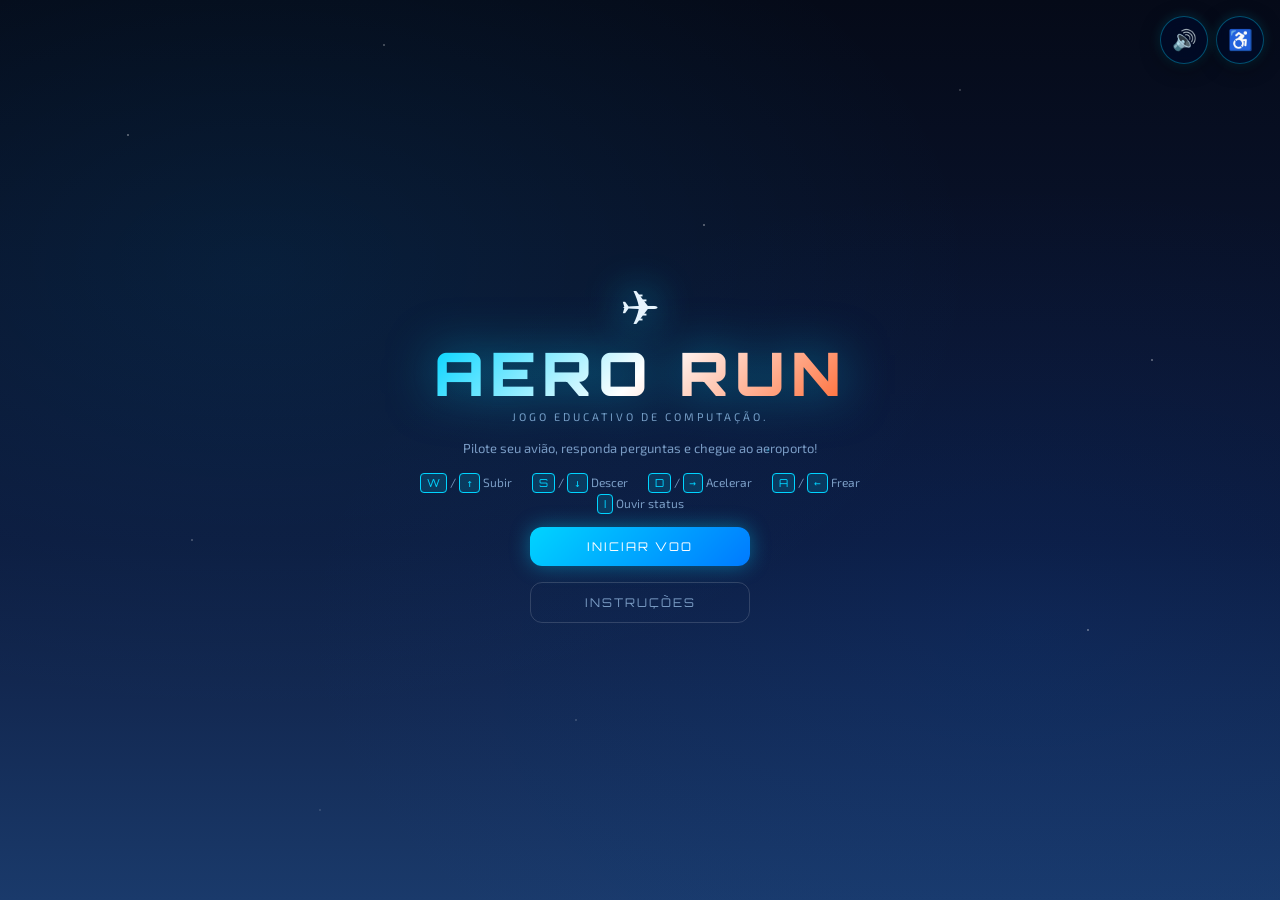
<file: index.html>
<!DOCTYPE html>
<html lang="pt-BR">
<head>
  <meta charset="UTF-8">
  <meta name="viewport" content="width=device-width, initial-scale=1.0, viewport-fit=cover">
  <title>Aero Run – Jogo Educativo</title>
  <link rel="stylesheet" href="assests/css/style.css">
  <link href="https://fonts.googleapis.com/css2?family=Orbitron:wght@400;700;900&family=Exo+2:wght@300;400;600&display=swap" rel="stylesheet">
</head>
<body>

  <!-- ANUNCIADORES PARA LEITOR DE TELA (regiões aria-live, invisíveis na tela) -->
  <div id="announcer" class="sr-only" role="status" aria-live="polite" aria-atomic="true"></div>
  <div id="announcer-alert" class="sr-only" role="alert" aria-live="assertive" aria-atomic="true"></div>

  <!-- OVERLAY: GIRAR DISPOSITIVO PARA PAISAGEM (somente celulares em retrato) -->
  <div id="rotate-overlay" class="rotate-overlay" aria-hidden="true">
    <div class="rotate-content">
      <div class="rotate-icon">📱</div>
      <p>Gire seu dispositivo</p>
      <span>O Aero Run é jogado na horizontal</span>
    </div>
  </div>

  <!-- SVG oculto com filtros de daltonismo -->
  <svg id="colorblind-filters" aria-hidden="true" focusable="false">
    <defs>
      <!-- Deuteranopia (deficiência verde) -->
      <filter id="cb-deuteranopia" color-interpolation-filters="linearRGB">
        <feColorMatrix type="matrix" values="
          0.367  0.861 -0.228  0  0
          0.280  0.673  0.047  0  0
         -0.012  0.043  0.969  0  0
          0      0      0      1  0"/>
      </filter>
      <!-- Protanopia (deficiência vermelha) -->
      <filter id="cb-protanopia" color-interpolation-filters="linearRGB">
        <feColorMatrix type="matrix" values="
          0.152  1.053 -0.205  0  0
          0.115  0.786  0.099  0  0
         -0.004 -0.048  1.052  0  0
          0      0      0      1  0"/>
      </filter>
      <!-- Tritanopia (deficiência azul) -->
      <filter id="cb-tritanopia" color-interpolation-filters="linearRGB">
        <feColorMatrix type="matrix" values="
          1.256 -0.077 -0.180  0  0
         -0.078  0.931  0.148  0  0
          0.005  0.691  0.304  0  0
          0      0      0      1  0"/>
      </filter>
    </defs>
  </svg>

  <!-- MODAL DE ACESSIBILIDADE -->
  <div id="accessibility-modal" class="accessibility-modal hidden" role="dialog" aria-modal="true" aria-labelledby="a11y-title">
    <div class="accessibility-panel">
      <div class="accessibility-header">
        <span class="accessibility-icon" aria-hidden="true">♿</span>
        <h2 id="a11y-title">Acessibilidade</h2>
      </div>

      <!-- Fonte -->
      <div class="accessibility-section">
        <div class="accessibility-label" id="lbl-font">Tamanho da Fonte</div>
        <div class="font-size-controls" role="group" aria-labelledby="lbl-font">
          <button class="font-btn active" id="font-medium" title="Médio" aria-label="Fonte média" aria-pressed="true">A</button>
          <button class="font-btn" id="font-large"  title="Grande" aria-label="Fonte grande" aria-pressed="false">A<sup>+</sup></button>
          <button class="font-btn" id="font-xlarge" title="Extra Grande" aria-label="Fonte extra grande" aria-pressed="false">A<sup>++</sup></button>
        </div>
        <div class="font-preview" aria-hidden="true">
          <span id="font-preview-text">Pilote seu avião até o aeroporto!</span>
        </div>
      </div>

      <!-- Tema -->
      <div class="accessibility-section">
        <div class="accessibility-label" id="lbl-theme">Tema de Cores</div>
        <div class="theme-options" role="group" aria-labelledby="lbl-theme">
          <button class="theme-opt-btn active" id="theme-dark"     title="Tema Escuro" aria-pressed="true">🌙 Escuro</button>
          <button class="theme-opt-btn"        id="theme-light"    title="Tema Claro" aria-pressed="false">☀️ Claro</button>
          <button class="theme-opt-btn"        id="theme-contrast" title="Alto Contraste" aria-pressed="false">⬛ Alto Contraste</button>
        </div>
      </div>

      <!-- Daltonismo -->
      <div class="accessibility-section">
        <div class="accessibility-label" id="lbl-cb">Modo Daltonismo</div>
        <div class="theme-options" role="group" aria-labelledby="lbl-cb">
          <button class="theme-opt-btn active" id="cb-none"          title="Sem filtro" aria-pressed="true">Nenhum</button>
          <button class="theme-opt-btn"        id="cb-deuteranopia-btn" title="Deficiência de verde" aria-pressed="false">Deuteranopia</button>
          <button class="theme-opt-btn"        id="cb-protanopia-btn"   title="Deficiência de vermelho" aria-pressed="false">Protanopia</button>
          <button class="theme-opt-btn"        id="cb-tritanopia-btn"   title="Deficiência de azul" aria-pressed="false">Tritanopia</button>
        </div>
      </div>

      <button id="btn-close-accessibility" class="btn-primary btn-close-a11y">FECHAR</button>
    </div>
  </div>

  <!-- TELA INICIAL -->
  <div id="screen-start" class="screen active">
    <div class="stars-bg"></div>
    <div class="start-content" tabindex="-1" role="group" aria-labelledby="start-title" aria-describedby="start-subtitle start-info start-hint">
      <div class="logo-area">
        <div class="plane-logo" aria-hidden="true">✈</div>
        <h1 id="start-title">AERO RUN</h1>
        <p class="subtitle" id="start-subtitle">Jogo Educativo de Computação.</p>
      </div>
      <div class="start-info">
        <p id="start-info">Pilote seu avião, responda perguntas e chegue ao aeroporto!</p>
      </div>
      <p id="start-hint" class="sr-only">Aperte Tab para ouvir os botões: Iniciar voo, Instruções, Acessibilidade e Áudio.</p>
      <div class="controls-hint" role="group" aria-label="Controles do teclado">
        <span><kbd>W</kbd> / <kbd>↑</kbd> Subir</span>
        <span><kbd>S</kbd> / <kbd>↓</kbd> Descer</span>
        <span><kbd>D</kbd> / <kbd>→</kbd> Acelerar</span>
        <span><kbd>A</kbd> / <kbd>←</kbd> Frear</span>
        <span><kbd>I</kbd> Ouvir status</span>
      </div>
      <button id="btn-start" class="btn-primary">INICIAR VOO</button>
      <button id="btn-instructions" class="btn-secondary">INSTRUÇÕES</button>
    </div>
  </div>

  <!-- TELA DE INSTRUÇÕES -->
  <div id="screen-instructions" class="screen">
    <div class="stars-bg"></div>
    <div class="modal-box" tabindex="-1" role="group" aria-labelledby="instr-title" aria-describedby="instr-list instr-hint">
      <h2 id="instr-title"><span aria-hidden="true">📋</span> Como Jogar</h2>
      <ul id="instr-list">
        <li><span aria-hidden="true">🎮</span> Use <strong>W/S</strong> ou <strong>setas</strong> para subir e descer</li>
        <li><span aria-hidden="true">🚀</span> Use <strong>D/→</strong> para acelerar e <strong>A/←</strong> para frear</li>
        <li><span aria-hidden="true">🐦</span> Evite os pássaros — colisão reduz combustível e retira 5 pontos</li>
        <li><span aria-hidden="true">❓</span> Colete os <strong>?</strong> para responder perguntas de computação</li>
        <li><span aria-hidden="true">⌨️</span> Nas perguntas, use <strong>W/S</strong> ou <strong>↑/↓</strong> para escolher e <strong>Enter</strong> para confirmar</li>
        <li><span aria-hidden="true">✅</span> Acertar = +10 pontos | ❌ Errar = -5 pontos</li>
        <li><span aria-hidden="true">🏁</span> Chegue ao aeroporto com combustível suficiente!</li>
        
      </ul>
      <h3>🏅 Medalhas</h3>
      <div class="medals-info">
        <span class="medal bronze">🥉 Bronze: 0–49</span>
        <span class="medal silver">🥈 Prata: 50–79</span>
        <span class="medal gold">🥇 Ouro: 80–100+</span>
      </div>
      <p id="instr-hint" class="sr-only">Aperte Tab para o botão Voltar.</p>
      <button id="btn-back" class="btn-secondary">VOLTAR</button>
    </div>
  </div>

  <!-- TELA DO JOGO -->
  <div id="screen-game" class="screen">
    <!-- HUD -->
    <div id="hud" role="group" aria-label="Painel do jogo">
      <div class="hud-left">
        <span id="hud-phase">Fase 1</span>
      </div>
      <div class="hud-center">
        <div class="fuel-bar-wrap">
          <span aria-hidden="true">⛽</span>
          <div class="fuel-bar-track" role="progressbar" aria-label="Combustível" aria-valuemin="0" aria-valuemax="100" aria-valuenow="100">
            <div id="fuel-bar" class="fuel-bar"></div>
          </div>
          <span id="fuel-text">100%</span>
        </div>
      </div>
      <div class="hud-right">
        <span role="group" aria-label="Pontuação"><span aria-hidden="true">⭐</span> <span id="score">0</span></span>
      </div>
    </div>

    <!-- CANVAS DO JOGO -->
    <!-- Âncora de foco do voo: elemento invisível com role="application". O leitor de tela entra no modo de foco
         (teclas livres) quando o foco está num elemento com esse papel. O canvas em si não é focável. -->
    <div id="game-focus" class="sr-only" tabindex="0" role="application" aria-label="Controles de voo. W e S sobem e descem. A e D freiam e aceleram. I fala o status. Esc pausa."></div>
    <canvas id="gameCanvas" aria-hidden="true"></canvas>

    <!-- Controles touch: aparecem apenas em dispositivos com tela touch -->
    <div id="touch-controls" class="touch-controls" aria-label="Controles de voo">
      <div class="touch-movement">
        <button type="button" class="touch-control" data-control="up" aria-label="Subir">▲</button>
        <button type="button" class="touch-control" data-control="down" aria-label="Descer">▼</button>
      </div>
      <div class="touch-speed">
        <button type="button" class="touch-control" data-control="brake" aria-label="Frear">−</button>
        <button type="button" class="touch-control" data-control="accelerate" aria-label="Acelerar">+</button>
      </div>
    </div>

    <!-- OVERLAY DE PERGUNTA -->
    <div id="question-overlay" class="hidden" role="group" aria-labelledby="question-header">
      <div class="question-box">
        <button id="btn-question-close" class="question-close-btn hidden" title="Fechar" aria-label="Fechar pergunta">✕</button>
        <div class="question-header" id="question-header"><span aria-hidden="true">❓</span> Pergunta de Computação</div>
        <p id="question-text"></p>
        <p id="question-sr" class="sr-only"></p>
        <div id="question-options" role="group" aria-label="Alternativas"></div>
        <div id="question-feedback" class="hidden" tabindex="-1"></div>
        <button id="btn-question-continue" class="btn-primary question-continue-btn hidden">CONTINUAR</button>
      </div>
    </div>

    <!-- OVERLAY DE PAUSA -->
    <div id="pause-overlay" class="hidden" role="dialog" aria-modal="true" aria-labelledby="pause-title">
      <div class="modal-box">
        <h2 id="pause-title"><span aria-hidden="true">⏸</span> Jogo pausado</h2>
        <button id="btn-resume" class="btn-primary">CONTINUAR</button>
        <button id="btn-quit" class="btn-secondary">SAIR</button>
      </div>
    </div>

    <button id="btn-pause" title="Pausar" aria-label="Pausar o jogo">⏸</button>
  </div>

  <!-- TELA DE FIM DE JOGO -->
  <div id="screen-gameover" class="screen">
    <div class="stars-bg"></div>
    <div class="modal-box">
      <div id="gameover-icon" aria-hidden="true">💥</div>
      <h2 id="gameover-title" tabindex="-1">Fim de Voo!</h2>
      <p id="gameover-msg"></p>
      <div id="final-score-area">
        <span class="final-score-label">Pontuação Final</span>
        <span id="final-score">0</span>
        <span id="final-medal"></span>
        <div id="skill-message"></div>
      </div>
      <button id="btn-restart" class="btn-primary">JOGAR NOVAMENTE</button>
      <button id="btn-menu" class="btn-secondary">MENU</button>
    </div>
  </div>

  <!-- BOTÃO DE ACESSIBILIDADE FIXO (sempre visível) -->
  <button id="btn-accessibility" class="a11y-fab" title="Acessibilidade" aria-label="Abrir menu de acessibilidade">♿</button>

  <!-- BOTÃO E PAINEL DE ÁUDIO FIXOS (sempre visíveis) -->
  <button id="btn-audio" class="a11y-fab audio-fab" title="Áudio" aria-label="Abrir controle de áudio" aria-expanded="false" aria-controls="audio-panel">🔊</button>
  <div id="audio-panel" class="audio-panel hidden" role="dialog" aria-label="Controle de áudio">
    <button id="btn-mute" class="audio-mute-btn" title="Silenciar música" aria-label="Silenciar ou ativar música">🔊</button>
    <input type="range" id="volume-slider" class="volume-slider" min="0" max="100" value="60" aria-label="Volume da música">
  </div>

  <script src="assests/js/questions.js?v=4"></script>
  <script src="assests/js/audio.js?v=5"></script>
  <script src="assests/js/game.js?v=8"></script>
</body>
</html>
</file>
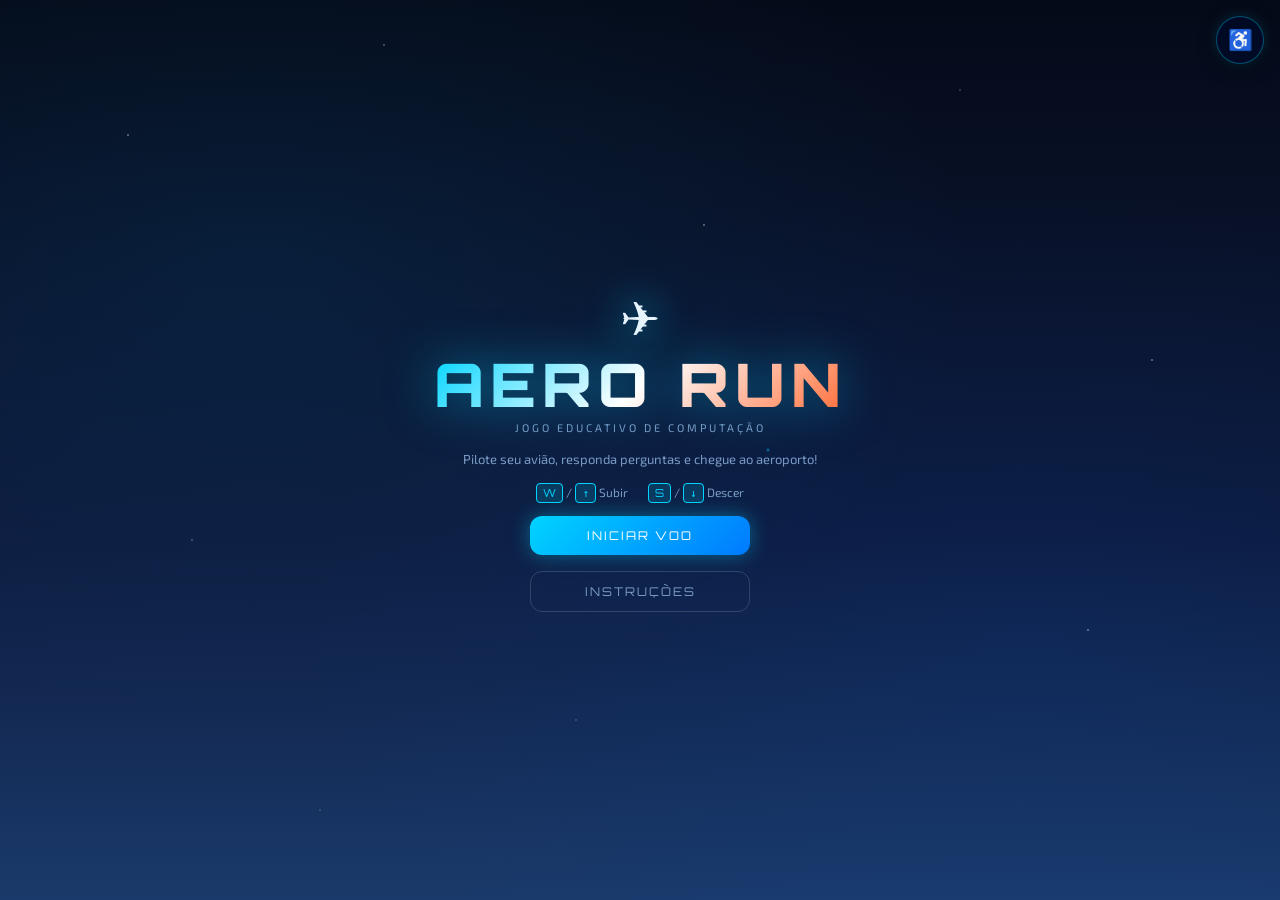
<file: jogo/index.html>
<!DOCTYPE html>
<html lang="pt-BR">
<head>
  <meta charset="UTF-8">
  <meta name="viewport" content="width=device-width, initial-scale=1.0">
  <title>Aero Run – Jogo Educativo</title>
  <link rel="stylesheet" href="assests/css/style.css">
  <link href="https://fonts.googleapis.com/css2?family=Orbitron:wght@400;700;900&family=Exo+2:wght@300;400;600&display=swap" rel="stylesheet">
</head>
<body>

  <!-- BOTÃO DE ACESSIBILIDADE FIXO (sempre visível) -->
  <button id="btn-accessibility" class="a11y-fab" title="Acessibilidade" aria-label="Abrir menu de acessibilidade">♿</button>

  <!-- SVG oculto com filtros de daltonismo -->
  <svg id="colorblind-filters" aria-hidden="true" focusable="false">
    <defs>
      <!-- Deuteranopia (deficiência verde) -->
      <filter id="cb-deuteranopia" color-interpolation-filters="linearRGB">
        <feColorMatrix type="matrix" values="
          0.367  0.861 -0.228  0  0
          0.280  0.673  0.047  0  0
         -0.012  0.043  0.969  0  0
          0      0      0      1  0"/>
      </filter>
      <!-- Protanopia (deficiência vermelha) -->
      <filter id="cb-protanopia" color-interpolation-filters="linearRGB">
        <feColorMatrix type="matrix" values="
          0.152  1.053 -0.205  0  0
          0.115  0.786  0.099  0  0
         -0.004 -0.048  1.052  0  0
          0      0      0      1  0"/>
      </filter>
      <!-- Tritanopia (deficiência azul) -->
      <filter id="cb-tritanopia" color-interpolation-filters="linearRGB">
        <feColorMatrix type="matrix" values="
          1.256 -0.077 -0.180  0  0
         -0.078  0.931  0.148  0  0
          0.005  0.691  0.304  0  0
          0      0      0      1  0"/>
      </filter>
    </defs>
  </svg>

  <!-- MODAL DE ACESSIBILIDADE -->
  <div id="accessibility-modal" class="accessibility-modal hidden" role="dialog" aria-modal="true" aria-labelledby="a11y-title">
    <div class="accessibility-panel">
      <div class="accessibility-header">
        <span class="accessibility-icon">♿</span>
        <h2 id="a11y-title">Acessibilidade</h2>
      </div>

      <!-- Fonte -->
      <div class="accessibility-section">
        <label class="accessibility-label">Tamanho da Fonte</label>
        <div class="font-size-controls">
          <button class="font-btn" id="font-small"  title="Pequeno">A<sub>-</sub></button>
          <button class="font-btn active" id="font-medium" title="Médio">A</button>
          <button class="font-btn" id="font-large"  title="Grande">A<sup>+</sup></button>
        </div>
        <div class="font-preview">
          <span id="font-preview-text">Pilote seu avião até o aeroporto!</span>
        </div>
      </div>

      <!-- Tema -->
      <div class="accessibility-section">
        <label class="accessibility-label">Tema de Cores</label>
        <div class="theme-options">
          <button class="theme-opt-btn active" id="theme-dark"     title="Tema Escuro">🌙 Escuro</button>
          <button class="theme-opt-btn"        id="theme-light"    title="Tema Claro">☀️ Claro</button>
          <button class="theme-opt-btn"        id="theme-contrast" title="Alto Contraste">⬛ Alto Contraste</button>
        </div>
      </div>

      <!-- Daltonismo -->
      <div class="accessibility-section">
        <label class="accessibility-label">Modo Daltonismo</label>
        <div class="theme-options">
          <button class="theme-opt-btn active" id="cb-none"          title="Sem filtro">Nenhum</button>
          <button class="theme-opt-btn"        id="cb-deuteranopia-btn" title="Deficiência de verde">Deuteranopia</button>
          <button class="theme-opt-btn"        id="cb-protanopia-btn"   title="Deficiência de vermelho">Protanopia</button>
          <button class="theme-opt-btn"        id="cb-tritanopia-btn"   title="Deficiência de azul">Tritanopia</button>
        </div>
      </div>

      <button id="btn-close-accessibility" class="btn-primary btn-close-a11y">FECHAR</button>
    </div>
  </div>

  <!-- TELA INICIAL -->
  <div id="screen-start" class="screen active">
    <div class="stars-bg"></div>
    <div class="start-content">
      <div class="logo-area">
        <div class="plane-logo">✈</div>
        <h1>AERO RUN</h1>
        <p class="subtitle">Jogo Educativo de Computação</p>
      </div>
      <div class="start-info">
        <p>Pilote seu avião, responda perguntas e chegue ao aeroporto!</p>
      </div>
      <div class="controls-hint">
        <span><kbd>W</kbd> / <kbd>↑</kbd> Subir</span>
        <span><kbd>S</kbd> / <kbd>↓</kbd> Descer</span>
      </div>
      <button id="btn-start" class="btn-primary">INICIAR VOO</button>
      <button id="btn-instructions" class="btn-secondary">INSTRUÇÕES</button>
    </div>
  </div>

  <!-- TELA DE INSTRUÇÕES -->
  <div id="screen-instructions" class="screen">
    <div class="stars-bg"></div>
    <div class="modal-box">
      <h2>📋 Como Jogar</h2>
      <ul>
        <li>🎮 Use <strong>W/S</strong> ou <strong>setas</strong> para subir e descer</li>
        <li>🐦 Evite os pássaros — colisão reduz combustível e retira 3 pontos</li>
        <li>❓ Colete os <strong>?</strong> para responder perguntas de computação</li>
        <li>✅ Acertar = +5 pontos | ❌ Errar = -5 pontos</li>
        <li>🏁 Chegue ao aeroporto com combustível suficiente!</li>
      </ul>
      <h3>🏅 Medalhas</h3>
      <div class="medals-info">
        <span class="medal bronze">🥉 Bronze: 0–49</span>
        <span class="medal silver">🥈 Prata: 50–79</span>
        <span class="medal gold">🥇 Ouro: 80–100+</span>
      </div>
      <button id="btn-back" class="btn-secondary">VOLTAR</button>
    </div>
  </div>

  <!-- TELA DO JOGO -->
  <div id="screen-game" class="screen">
    <!-- HUD -->
    <div id="hud">
      <div class="hud-left">
        <span id="hud-phase">Fase 1</span>
      </div>
      <div class="hud-center">
        <div class="fuel-bar-wrap">
          <span>⛽</span>
          <div class="fuel-bar-track">
            <div id="fuel-bar" class="fuel-bar"></div>
          </div>
          <span id="fuel-text">100%</span>
        </div>
      </div>
      <div class="hud-right">
        <span>⭐ <span id="score">0</span></span>
      </div>
    </div>

    <!-- CANVAS DO JOGO -->
    <canvas id="gameCanvas"></canvas>

    <!-- OVERLAY DE PERGUNTA -->
    <div id="question-overlay" class="hidden">
      <div class="question-box">
        <div class="question-header">❓ Pergunta de Computação</div>
        <p id="question-text"></p>
        <div id="question-options"></div>
        <div id="question-feedback" class="hidden"></div>
      </div>
    </div>

    <!-- OVERLAY DE PAUSA -->
    <div id="pause-overlay" class="hidden">
      <div class="modal-box">
        <h2>⏸ Pausado</h2>
        <button id="btn-resume" class="btn-primary">CONTINUAR</button>
        <button id="btn-quit" class="btn-secondary">SAIR</button>
      </div>
    </div>

    <button id="btn-pause" title="Pausar">⏸</button>
  </div>

  <!-- TELA DE FIM DE JOGO -->
  <div id="screen-gameover" class="screen">
    <div class="stars-bg"></div>
    <div class="modal-box">
      <div id="gameover-icon">💥</div>
      <h2 id="gameover-title">Fim de Voo!</h2>
      <p id="gameover-msg"></p>
      <div id="final-score-area">
        <span class="final-score-label">Pontuação Final</span>
        <span id="final-score">0</span>
        <span id="final-medal"></span>
        <div id="skill-message"></div>
      </div>
      <button id="btn-restart" class="btn-primary">JOGAR NOVAMENTE</button>
      <button id="btn-menu" class="btn-secondary">MENU</button>
    </div>
  </div>

  <script src="assests/js/questions.js"></script>
  <script src="assests/js/game.js"></script>
</body>
</html>
</file>
<file: assests/css/style.css>
/* ===========================
   AERO RUN – style.css
   =========================== */

   :root {
    --sky-dark: #0a0e1a;
    --sky-mid: #0d1b3e;
    --sky-light: #1a3a6b;
    --accent: #00d4ff;
    --accent2: #ff6b35;
    --current-accent: #00d4ff;
    --success: #00e676;
    --danger: #ff3d3d;
    --text: #e8f4fd;
    --text-dim: #7a9cc4;
    --gold: #ffd700;
    --silver: #c0c0c0;
    --bronze: #cd7f32;
    --hud-bg: rgba(0, 10, 30, 0.85);
    --modal-bg: rgba(5, 15, 40, 0.97);
    --radius: 12px;
  }
  
  * {
    margin: 0;
    padding: 0;
    box-sizing: border-box;
  }
  
  body {
    font-family: 'Exo 2', sans-serif;
    background: var(--sky-dark);
    color: var(--text);
    overflow: hidden;
    width: 100vw;
    height: 100vh;
  }

  /* ===========================
     OVERLAY: GIRAR PARA PAISAGEM
     Fica oculto por padrão (desktop/notebook) e só aparece em telas de
     celular quando o dispositivo está no modo retrato.
     A classe "force-rotate" é aplicada via JS (game.js) como reforço
     para navegadores que não reagem bem à media query de orientação.
     =========================== */
  .rotate-overlay {
    display: none;
  }

  @keyframes rotate-hint {
    0%, 100% { transform: rotate(0deg); }
    50%      { transform: rotate(90deg); }
  }

  body.force-rotate .rotate-overlay {
    display: flex;
    align-items: center;
    justify-content: center;
    position: fixed;
    inset: 0;
    z-index: 9999;
    background: var(--sky-dark);
    text-align: center;
    padding: 32px;
  }
  body.force-rotate .rotate-content {
    display: flex;
    flex-direction: column;
    align-items: center;
    gap: 14px;
    color: var(--text);
  }
  body.force-rotate .rotate-icon {
    font-size: 64px;
    animation: rotate-hint 1.6s ease-in-out infinite;
  }
  body.force-rotate .rotate-content p {
    font-family: 'Orbitron', sans-serif;
    font-size: 18px;
    font-weight: 700;
    letter-spacing: 1px;
    margin: 0;
  }
  body.force-rotate .rotate-content span {
    font-size: 13px;
    color: var(--text-dim);
  }

  @media (max-width: 900px) and (orientation: portrait) and (hover: none) and (pointer: coarse) {
    .rotate-overlay {
      display: flex;
      align-items: center;
      justify-content: center;
      position: fixed;
      inset: 0;
      z-index: 9999;
      background: var(--sky-dark);
      text-align: center;
      padding: 32px;
    }

    .rotate-content {
      display: flex;
      flex-direction: column;
      align-items: center;
      gap: 14px;
      color: var(--text);
    }

    .rotate-icon {
      font-size: 64px;
      animation: rotate-hint 1.6s ease-in-out infinite;
    }

    .rotate-content p {
      font-family: 'Orbitron', sans-serif;
      font-size: 18px;
      font-weight: 700;
      letter-spacing: 1px;
      margin: 0;
    }

    .rotate-content span {
      font-size: 13px;
      color: var(--text-dim);
    }
  }
  
  /* ===========================
     SCREENS
     =========================== */
  .screen {
    display: none;
    position: absolute;
    inset: 0;
    width: 100%;
    height: 100%;
  }
  .screen.active {
    display: flex;
    align-items: flex-start;
    justify-content: center;
    overflow-y: auto;
  }
  /* Centraliza verticalmente via margin:auto no próprio conteúdo (não no
     contêiner). Isso evita o bug clássico do flexbox onde align-items:center
     + overflow corta o topo do conteúdo e impede a rolagem até lá. Quando o
     conteúdo é mais alto que a tela, a margem vira 0 e dá para rolar
     normalmente do topo ao fim. */
  .screen.active > .start-content,
  .screen.active > .modal-box {
    margin-top: auto;
    margin-bottom: auto;
  }

  /* ===========================
     STARS BACKGROUND
     =========================== */
  .stars-bg {
    position: fixed;
    inset: 0;
    background:
      radial-gradient(ellipse at 20% 30%, rgba(0,180,255,0.08) 0%, transparent 50%),
      radial-gradient(ellipse at 80% 70%, rgba(0,80,200,0.1) 0%, transparent 50%),
      linear-gradient(180deg, #050a18 0%, #0d1b3e 60%, #1a3a6b 100%);
    z-index: 0;
  }
  .stars-bg::before {
    content: '';
    position: absolute;
    inset: 0;
    background-image:
      radial-gradient(1px 1px at 10% 15%, white 0%, transparent 100%),
      radial-gradient(1px 1px at 30% 5%, rgba(255,255,255,0.8) 0%, transparent 100%),
      radial-gradient(1px 1px at 55% 25%, white 0%, transparent 100%),
      radial-gradient(1px 1px at 75% 10%, rgba(255,255,255,0.6) 0%, transparent 100%),
      radial-gradient(1px 1px at 90% 40%, white 0%, transparent 100%),
      radial-gradient(1px 1px at 15% 60%, rgba(255,255,255,0.7) 0%, transparent 100%),
      radial-gradient(1px 1px at 45% 80%, rgba(255,255,255,0.5) 0%, transparent 100%),
      radial-gradient(1px 1px at 85% 70%, white 0%, transparent 100%),
      radial-gradient(2px 2px at 60% 50%, rgba(0,212,255,0.6) 0%, transparent 100%),
      radial-gradient(1px 1px at 25% 90%, rgba(255,255,255,0.4) 0%, transparent 100%);
  }
  
  /* ===========================
     START SCREEN
     =========================== */
  .start-content {
    position: relative;
    z-index: 1;
    display: flex;
    flex-direction: column;
    align-items: center;
    gap: 16px;
    text-align: center;
    max-width: 480px;
    padding: 28px 20px;
  }
  
  .logo-area {
    display: flex;
    flex-direction: column;
    align-items: center;
    gap: 4px;
  }
  
  .plane-logo {
    font-size: 48px;
    animation: planeFly 3s ease-in-out infinite;
    filter: drop-shadow(0 0 20px var(--accent));
  }
  
  @keyframes planeFly {
    0%, 100% { transform: translateY(0) rotate(-5deg); }
    50%       { transform: translateY(-12px) rotate(5deg); }
  }
  
  h1 {
    font-family: 'Orbitron', monospace;
    font-size: clamp(34px, 7vw, 60px);
    font-weight: 900;
    letter-spacing: 6px;
    background: linear-gradient(135deg, var(--accent), #ffffff, var(--accent2));
    -webkit-background-clip: text;
    -webkit-text-fill-color: transparent;
    background-clip: text;
    text-shadow: none;
    filter: drop-shadow(0 0 24px rgba(0,212,255,0.5));
    line-height: 1.1;
  }
  
  .subtitle {
    font-size: 11px;
    letter-spacing: 3px;
    text-transform: uppercase;
    color: var(--text-dim);
  }
  
  .start-info p {
    font-size: 13px;
    color: var(--text-dim);
    line-height: 1.5;
  }
  
  .controls-hint {
    display: flex;
    flex-wrap: wrap;
    justify-content: center;
    row-gap: 6px;
    column-gap: 20px;
    color: var(--text-dim);
    font-size: 12px;
  }
  
  kbd {
    background: rgba(0,212,255,0.15);
    border: 1px solid var(--accent);
    border-radius: 4px;
    padding: 2px 6px;
    font-family: 'Orbitron', monospace;
    font-size: 11px;
    color: var(--accent);
  }
  
  /* ===========================
     BUTTONS
     =========================== */
  .btn-primary, .btn-secondary {
    font-family: 'Orbitron', monospace;
    font-size: 12px;
    letter-spacing: 2px;
    padding: 12px 32px;
    border: none;
    border-radius: var(--radius);
    cursor: pointer;
    transition: all 0.2s;
    width: 220px;
  }
  
  .btn-primary {
    background: linear-gradient(135deg, var(--accent), #007aff);
    color: #fff;
    box-shadow: 0 0 20px rgba(0,212,255,0.4);
  }
  .btn-primary:hover {
    transform: translateY(-2px);
    box-shadow: 0 0 35px rgba(0,212,255,0.6);
  }
  
  .btn-secondary {
    background: transparent;
    color: var(--text-dim);
    border: 1px solid rgba(255,255,255,0.15);
  }
  .btn-secondary:hover {
    border-color: var(--accent);
    color: var(--accent);
  }
  
  /* ===========================
     MODAL BOX (Instructions, Pause, Gameover)
     =========================== */
  .modal-box {
    position: relative;
    z-index: 1;
    background: var(--modal-bg);
    border: 1px solid rgba(0,212,255,0.2);
    border-radius: 20px;
    padding: 40px 48px;
    display: flex;
    flex-direction: column;
    align-items: center;
    gap: 20px;
    max-width: 480px;
    width: 90%;
    box-shadow: 0 0 60px rgba(0,0,0,0.8), 0 0 30px rgba(0,212,255,0.1);
    text-align: center;
  }
  
  .modal-box h2 {
    font-family: 'Orbitron', monospace;
    font-size: 22px;
    color: var(--accent);
    letter-spacing: 2px;
  }
  
  .modal-box h3 {
    font-size: 16px;
    font-weight: 600;
    color: var(--text-dim);
  }
  
  .modal-box ul {
    list-style: none;
    text-align: left;
    display: flex;
    flex-direction: column;
    gap: 10px;
    width: 100%;
  }
  
  .modal-box ul li {
    background: rgba(255,255,255,0.04);
    padding: 10px 14px;
    border-radius: 8px;
    font-size: 14px;
    line-height: 1.5;
    border-left: 3px solid var(--accent);
  }
  
  .medals-info {
    display: flex;
    gap: 12px;
    flex-wrap: wrap;
    justify-content: center;
  }
  
  .medal {
    padding: 6px 16px;
    border-radius: 20px;
    font-size: 13px;
    font-weight: 600;
  }
  .medal.bronze { background: rgba(205,127,50,0.2); border: 1px solid var(--bronze); color: var(--bronze); }
  .medal.silver { background: rgba(192,192,192,0.15); border: 1px solid var(--silver); color: var(--silver); }
  .medal.gold   { background: rgba(255,215,0,0.15); border: 1px solid var(--gold); color: var(--gold); }

  /* ===========================
     TELA DE INSTRUÇÕES — cabe 100% na tela, com rolagem interna
     quando o conteúdo (ou a fonte grande) não couber na viewport.
     =========================== */
  #screen-instructions .modal-box {
    gap: 14px;
    padding: 32px 36px 28px;
    max-height: min(620px, 88vh);
    overflow-y: auto;
    overscroll-behavior: contain;
  }
  #screen-instructions .modal-box ul { gap: 8px; }
  #screen-instructions .modal-box ul li { padding: 9px 12px; }
  #screen-instructions .modal-box h3 { margin-top: 2px; }

  /* Barra de rolagem discreta, no estilo do jogo */
  #screen-instructions .modal-box::-webkit-scrollbar { width: 8px; }
  #screen-instructions .modal-box::-webkit-scrollbar-track { background: transparent; }
  #screen-instructions .modal-box::-webkit-scrollbar-thumb {
    background: rgba(0,212,255,0.35);
    border-radius: 4px;
  }
  #screen-instructions .modal-box::-webkit-scrollbar-thumb:hover { background: rgba(0,212,255,0.55); }

  /* Telas baixas (ex.: celular em paisagem) — reduz espaçamentos antes de precisar rolar */
  @media (max-height: 640px) {
    #screen-instructions .modal-box {
      max-height: 94vh;
      padding: 22px 24px 20px;
      gap: 10px;
    }
    #screen-instructions .modal-box ul li { padding: 7px 10px; }
  }
  
  /* ===========================
     GAME SCREEN
     =========================== */
  #screen-game {
    display: none;
    flex-direction: column;
  }
  #screen-game.active {
    display: flex;
  }
  
  #gameCanvas {
    display: block;
    width: 100%;
    height: 100%;
  }
  
  /* ===========================
     HUD
     =========================== */
  #hud {
    position: absolute;
    top: 0;
    left: 0;
    right: 0;
    z-index: 10;
    display: flex;
    align-items: center;
    justify-content: space-between;
    padding: 10px 20px;
    background: var(--hud-bg);
    border-bottom: 1px solid rgba(0,212,255,0.2);
    transition: border-color 1s ease;
    backdrop-filter: blur(8px);
    gap: 16px;
  }
  
  .hud-left, .hud-right {
    font-family: 'Orbitron', monospace;
    font-size: 13px;
    color: var(--current-accent);
    letter-spacing: 1px;
    min-width: 80px;
    transition: color 1s ease;
  }
  .hud-right { text-align: right; font-size: 15px; }
  
  .hud-center {
    flex: 1;
    display: flex;
    justify-content: center;
  }
  
  .fuel-bar-wrap {
    display: flex;
    align-items: center;
    gap: 8px;
    font-size: 13px;
    color: var(--text-dim);
  }
  
  .fuel-bar-track {
    width: 180px;
    height: 12px;
    background: rgba(255,255,255,0.1);
    border-radius: 6px;
    overflow: hidden;
    border: 1px solid rgba(255,255,255,0.1);
  }
  
  .fuel-bar {
    height: 100%;
    width: 100%;
    background: linear-gradient(90deg, var(--success), #00b8d4);
    border-radius: 6px;
    transition: width 0.3s, background 0.5s;
  }
  .fuel-bar.medium { background: linear-gradient(90deg, #ffb300, #ff6b35); }
  .fuel-bar.low    { background: linear-gradient(90deg, var(--danger), #ff8000); animation: fuelPulse 0.6s infinite; }
  
  @keyframes fuelPulse {
    0%, 100% { opacity: 1; }
    50%       { opacity: 0.5; }
  }
  
  #fuel-text {
    font-family: 'Orbitron', monospace;
    font-size: 11px;
    color: var(--current-accent);
    min-width: 36px;
    transition: color 1s ease;
  }
  
  #btn-pause {
    position: absolute;
    top: 60px;
    right: 16px;
    z-index: 10;
    background: var(--hud-bg);
    border: 1px solid rgba(255,255,255,0.15);
    color: var(--text-dim);
    width: 36px;
    height: 36px;
    border-radius: 8px;
    cursor: pointer;
    font-size: 16px;
    backdrop-filter: blur(8px);
    transition: all 0.2s;
  }
  #btn-pause:hover { border-color: var(--accent); color: var(--accent); }
  
  /* ===========================
     QUESTION OVERLAY
     =========================== */
  #question-overlay {
    position: absolute;
    inset: 0;
    z-index: 20;
    display: flex;
    align-items: center;
    justify-content: center;
    background: rgba(0,5,20,0.7);
    backdrop-filter: blur(4px);
    animation: fadeIn 0.3s;
  }
  #question-overlay.hidden { display: none; }
  
  @keyframes fadeIn {
    from { opacity: 0; }
    to   { opacity: 1; }
  }
  
  .question-box {
    position: relative;
    background: var(--modal-bg);
    border: 1px solid rgba(0,212,255,0.3);
    border-radius: 16px;
    padding: 24px 28px;
    max-width: 480px;
    width: 90%;
    box-shadow: 0 0 40px rgba(0,212,255,0.18);
    display: flex;
    flex-direction: column;
    gap: 12px;
  }

  /* Botão "X" para fechar a pergunta manualmente (aparece após responder) */
  .question-close-btn {
    position: absolute;
    top: 12px;
    right: 12px;
    width: 28px;
    height: 28px;
    border-radius: 50%;
    border: 1px solid rgba(255,255,255,0.2);
    background: rgba(255,255,255,0.08);
    color: var(--text-dim);
    font-size: 13px;
    line-height: 1;
    cursor: pointer;
    display: flex;
    align-items: center;
    justify-content: center;
    transition: all 0.15s;
  }
  .question-close-btn:hover {
    border-color: var(--danger);
    color: var(--danger);
    background: rgba(255,61,61,0.12);
  }
  .question-close-btn.hidden { display: none; }

  /* Botão "CONTINUAR" — fecha a pergunta após o jogador ver o resultado */
  .question-continue-btn {
    align-self: center;
    margin-top: 4px;
  }
  .question-continue-btn.hidden { display: none; }
  
  .question-header {
    font-family: 'Orbitron', monospace;
    font-size: 11px;
    color: var(--accent);
    letter-spacing: 2px;
    text-align: center;
  }
  
  #question-text {
    font-size: 14px;
    line-height: 1.5;
    text-align: center;
    color: var(--text);
  }
  
  #question-options {
    display: flex;
    flex-direction: column;
    gap: 8px;
  }
  
  .option-btn {
    background: rgba(255,255,255,0.05);
    border: 1px solid rgba(255,255,255,0.12);
    border-radius: 8px;
    padding: 10px 14px;
    color: var(--text);
    font-family: 'Exo 2', sans-serif;
    font-size: 13px;
    cursor: pointer;
    text-align: left;
    transition: all 0.15s;
    line-height: 1.4;
  }
  .option-btn:hover:not(:disabled) {
    border-color: var(--accent);
    background: rgba(0,212,255,0.1);
  }
  /* Alternativa selecionada via teclado (W/S ou ↑/↓) */
  .option-btn.selected:not(:disabled) {
    border-color: var(--accent);
    background: rgba(0,212,255,0.14);
    box-shadow: 0 0 0 2px rgba(0,212,255,0.3) inset;
  }
  .option-btn.correct {
    background: rgba(0,230,118,0.2);
    border-color: var(--success);
    color: var(--success);
  }
  .option-btn.wrong {
    background: rgba(255,61,61,0.2);
    border-color: var(--danger);
    color: var(--danger);
  }
  
  #question-feedback {
    text-align: center;
    font-size: 13px;
    padding: 8px;
    border-radius: 8px;
    font-weight: 600;
  }
  #question-feedback.hidden { display: none; }
  #question-feedback.success { color: var(--success); background: rgba(0,230,118,0.1); }
  #question-feedback.fail    { color: var(--danger);  background: rgba(255,61,61,0.1); }
  
  /* ===========================
     PAUSE OVERLAY
     =========================== */
  #pause-overlay {
    position: absolute;
    inset: 0;
    z-index: 20;
    display: flex;
    align-items: center;
    justify-content: center;
    background: rgba(0,5,20,0.75);
    backdrop-filter: blur(6px);
  }
  #pause-overlay.hidden { display: none; }
  
  /* ===========================
     GAME OVER SCREEN
     Tamanhos em clamp() para encolher em telas/janelas baixas
     antes de precisar de rolagem — a rolagem é só um resguardo.
     =========================== */
  #gameover-icon {
    font-size: clamp(26px, 6vh, 40px);
    animation: bounceIn 0.5s;
    line-height: 1;
  }
  
  @keyframes bounceIn {
    0%   { transform: scale(0); }
    60%  { transform: scale(1.2); }
    100% { transform: scale(1); }
  }
  
  #gameover-title {
    font-family: 'Orbitron', monospace;
    font-size: clamp(16px, 3.4vh, 20px);
    color: var(--accent);
  }
  
  #gameover-msg {
    color: var(--text-dim);
    font-size: clamp(11px, 2.2vh, 13px);
    line-height: 1.4;
  }
  
  #final-score-area {
    display: flex;
    flex-direction: column;
    align-items: center;
    gap: 2px;
    padding: clamp(8px, 1.8vh, 12px) clamp(14px, 3vw, 24px);
    background: rgba(0,212,255,0.06);
    border: 1px solid rgba(0,212,255,0.2);
    border-radius: 12px;
    width: 100%;
  }
  
  .final-score-label {
    font-size: 10px;
    letter-spacing: 2px;
    text-transform: uppercase;
    color: var(--text-dim);
  }
  
  #final-score {
    font-family: 'Orbitron', monospace;
    font-size: clamp(26px, 6vh, 38px);
    font-weight: 900;
    color: var(--accent);
    line-height: 1.1;
  }
  
  #final-medal {
    font-size: clamp(18px, 4vh, 26px);
    line-height: 1.2;
  }
  
  #skill-message {
    margin-top: 4px;
    padding: clamp(7px, 1.4vh, 10px) 14px;
    border-radius: 10px;
    background: rgba(255,255,255,0.07);
    border: 1px solid rgba(255,255,255,0.15);
    font-size: clamp(11px, 2.2vh, 13px);
    line-height: 1.4;
    color: #c8e6ff;
    text-align: center;
    font-style: italic;
  }
  
  /* Gameover usa modal-box menor que instruções, com padding/gap responsivos
     e um teto de altura + rolagem interna apenas como resguardo final,
     para nenhum elemento (ícone no topo, botão MENU embaixo) ficar cortado. */
  #screen-gameover .modal-box {
    padding: clamp(16px, 3.2vh, 28px) clamp(20px, 4vw, 36px);
    gap: clamp(6px, 1.4vh, 12px);
    max-width: 440px;
    max-height: min(680px, 94vh);
    overflow-y: auto;
    overscroll-behavior: contain;
  }
  #screen-gameover .modal-box::-webkit-scrollbar { width: 8px; }
  #screen-gameover .modal-box::-webkit-scrollbar-track { background: transparent; }
  #screen-gameover .modal-box::-webkit-scrollbar-thumb {
    background: rgba(0,212,255,0.35);
    border-radius: 4px;
  }
  #screen-gameover .modal-box::-webkit-scrollbar-thumb:hover { background: rgba(0,212,255,0.55); }

  /* Botões da tela final também respiram um pouco menos em telas baixas */
  #screen-gameover .btn-primary,
  #screen-gameover .btn-secondary {
    padding: clamp(9px, 1.8vh, 15px) 32px;
  }
    
  #phase-banner {
    position: absolute;
    top: 50%;
    left: 50%;
    transform: translate(-50%, -50%);
    z-index: 15;
    font-family: 'Orbitron', monospace;
    font-size: 28px;
    font-weight: 700;
    color: #fff;
    text-shadow: 0 0 30px var(--accent);
    letter-spacing: 4px;
    background: rgba(0,5,20,0.7);
    padding: 16px 40px;
    border-radius: 12px;
    border: 1px solid rgba(0,212,255,0.3);
    backdrop-filter: blur(8px);
    animation: phaseBanner 2.5s forwards;
    pointer-events: none;
  }
  
  @keyframes phaseBanner {
    0%   { opacity: 0; transform: translate(-50%, -60%) scale(0.8); }
    20%  { opacity: 1; transform: translate(-50%, -50%) scale(1); }
    70%  { opacity: 1; transform: translate(-50%, -50%) scale(1); }
    100% { opacity: 0; transform: translate(-50%, -40%) scale(1.05); }
  }
  
  /* ===========================
     SCORE POPUP
     =========================== */
  .score-popup {
    position: absolute;
    font-family: 'Orbitron', monospace;
    font-size: 20px;
    font-weight: 700;
    pointer-events: none;
    z-index: 12;
    animation: scoreFloat 1.2s forwards;
  }
  .score-popup.positive { color: var(--success); }
  .score-popup.negative { color: var(--danger); }
  
  @keyframes scoreFloat {
    0%   { opacity: 1; transform: translateY(0); }
    100% { opacity: 0; transform: translateY(-60px); }
  }
  
  /* ===========================
     RESPONSIVE
     =========================== */
  @media (max-width: 480px) {
    .fuel-bar-track { width: 120px; }
    .modal-box { padding: 28px 20px; }
    h1 { font-size: 40px; letter-spacing: 4px; }
  }

  /* ===========================

  /* ===========================
     FONT SIZE LEVELS
     Afeta todas as telas: início, instruções, perguntas, fim de jogo, pausa
     =========================== */

  /* Médio (padrão) */
  body.font-medium { font-size: 16px; }

  /* Grande */
  body.font-large {
    font-size: 20px;
  }
  body.font-large .start-info p,
  body.font-large .controls-hint,
  body.font-large .modal-box ul li,
  body.font-large .modal-box p,
  body.font-large #question-text,
  body.font-large .option-btn { font-size: 17px; }

  body.font-large .question-header,
  body.font-large #question-feedback { font-size: 14px; }
  body.font-large .subtitle { font-size: 13px; }

  body.font-large .btn-primary,
  body.font-large .btn-secondary { font-size: 14px; padding: 15px 40px; width: 260px; }
  /* Botão fechar não muda de tamanho com a fonte */
  body.font-large .btn-close-a11y { font-size: 12px !important; padding: 12px 32px !important; width: 100% !important; }

  body.font-large h1 { font-size: clamp(44px, 8.5vw, 72px); }
  body.font-large .plane-logo { font-size: 60px; }
  body.font-large .start-content { gap: 20px; padding: 36px 20px; }
  body.font-large .question-box { padding: 30px 34px; gap: 16px; }
  body.font-large .option-btn { padding: 14px 18px; }

  body.font-large .modal-box h2 { font-size: 24px; }
  body.font-large #gameover-title { font-size: clamp(16px, 3.6vh, 24px); }
  body.font-large #gameover-msg,
  body.font-large #skill-message { font-size: clamp(12px, 2.6vh, 17px); }
  body.font-large #final-score { font-size: clamp(28px, 6.4vh, 48px); }
  body.font-large #final-medal { font-size: clamp(19px, 4.4vh, 32px); }
  body.font-large #screen-gameover .modal-box {
    padding: clamp(16px, 3.4vh, 32px) clamp(20px, 4.4vw, 40px);
    gap: clamp(6px, 1.4vh, 16px);
  }

  /* Extra Grande */
  body.font-xlarge {
    font-size: 24px;
  }
  body.font-xlarge .start-info p,
  body.font-xlarge .controls-hint,
  body.font-xlarge .modal-box ul li,
  body.font-xlarge .modal-box p,
  body.font-xlarge #question-text,
  body.font-xlarge .option-btn { font-size: 21px; }

  body.font-xlarge .question-header,
  body.font-xlarge #question-feedback { font-size: 17px; }
  body.font-xlarge .subtitle { font-size: 16px; }

  body.font-xlarge .btn-primary,
  body.font-xlarge .btn-secondary { font-size: 17px; padding: 18px 48px; width: 300px; }
  /* Botão fechar não muda de tamanho com a fonte */
  body.font-xlarge .btn-close-a11y { font-size: 14px !important; padding: 12px 32px !important; width: 100% !important; }

  body.font-xlarge h1 { font-size: clamp(52px, 10vw, 88px); }
  body.font-xlarge .plane-logo { font-size: 72px; }
  body.font-xlarge .start-content { gap: 24px; padding: 44px 24px; }
  body.font-xlarge .question-box { padding: 36px 40px; gap: 20px; }
  body.font-xlarge .option-btn { padding: 17px 22px; }

  body.font-xlarge .modal-box h2 { font-size: 29px; }
  body.font-xlarge #gameover-title { font-size: clamp(19px, 4.2vh, 29px); }
  body.font-xlarge #gameover-msg,
  body.font-xlarge #skill-message { font-size: clamp(14px, 3vh, 20px); }
  body.font-xlarge #final-score { font-size: clamp(33px, 7.5vh, 56px); }
  body.font-xlarge #final-medal { font-size: clamp(22px, 5vh, 38px); }
  body.font-xlarge #screen-gameover .modal-box {
    padding: clamp(19px, 4vh, 38px) clamp(24px, 5.2vw, 48px);
    gap: clamp(7px, 1.6vh, 19px);
  }


  /* ===========================
     LIGHT THEME
     Afeta todas as telas e overlays
     =========================== */
  body.theme-light {
    --sky-dark: #ddeeff;
    --sky-mid:  #c2ddf7;
    --sky-light: #a8cff0;
    --text:      #0d1b3e;
    --text-dim:  #3a5a8a;
    --hud-bg:    rgba(200, 225, 255, 0.92);
    --modal-bg:  rgba(235, 247, 255, 0.98);
    background: var(--sky-dark);
    color: var(--text);
  }

  /* Fundo estrelas → céu diurno */
  body.theme-light .stars-bg {
    background:
      radial-gradient(ellipse at 20% 30%, rgba(100,180,255,0.2) 0%, transparent 50%),
      radial-gradient(ellipse at 80% 70%, rgba(80,160,240,0.15) 0%, transparent 50%),
      linear-gradient(180deg, #b8d9f5 0%, #cce8ff 60%, #e2f4ff 100%);
  }
  body.theme-light .stars-bg::before { opacity: 0; }

  /* Título */
  body.theme-light h1 {
    background: linear-gradient(135deg, #0055bb, #003a8c, #0088cc);
    -webkit-background-clip: text;
    background-clip: text;
    filter: drop-shadow(0 0 20px rgba(0,100,200,0.3));
  }
  body.theme-light .subtitle  { color: #3a5a8a; }
  body.theme-light .start-info p { color: #3a5a8a; }

  /* Teclas */
  body.theme-light kbd {
    background: rgba(0,100,200,0.1);
    border-color: #0077cc;
    color: #0055aa;
  }
  body.theme-light .controls-hint { color: #3a5a8a; }

  /* Botões */
  body.theme-light .btn-secondary {
    color: #3a5a8a;
    border-color: rgba(0,80,180,0.3);
  }
  body.theme-light .btn-secondary:hover {
    border-color: #0077cc;
    color: #0055aa;
  }

  /* Modal (instruções, pausa, fim de jogo) */
  body.theme-light .modal-box {
    border-color: rgba(0,100,200,0.25);
    box-shadow: 0 0 40px rgba(0,80,180,0.15);
  }
  body.theme-light .modal-box h2    { color: #0055aa; }
  body.theme-light .modal-box h3    { color: #3a5a8a; }
  body.theme-light .modal-box ul li {
    background: rgba(0,80,180,0.06);
    border-left-color: #0077cc;
    color: #0d1b3e;
  }

  /* Tela fim de jogo */
  body.theme-light #gameover-title  { color: #0055aa; }
  body.theme-light #gameover-msg    { color: #3a5a8a; }
  body.theme-light #final-score     { color: #0055aa; }
  body.theme-light #final-score-area {
    background: rgba(0,100,200,0.07);
    border-color: rgba(0,100,200,0.2);
  }
  body.theme-light .final-score-label { color: #3a5a8a; }
  body.theme-light #skill-message {
    background: rgba(0,80,180,0.07);
    border-color: rgba(0,80,180,0.15);
    color: #1a3a6b;
  }

  /* Perguntas */
  body.theme-light #question-overlay { background: rgba(180,215,255,0.55); }
  body.theme-light .question-box {
    border-color: rgba(0,100,200,0.3);
    box-shadow: 0 0 40px rgba(0,100,200,0.18);
  }
  body.theme-light .question-header  { color: #0055aa; }
  body.theme-light #question-text    { color: #0d1b3e; }
  body.theme-light .option-btn {
    background: rgba(0,80,180,0.06);
    border-color: rgba(0,80,180,0.2);
    color: #0d1b3e;
  }
  body.theme-light .option-btn:hover:not(:disabled) {
    border-color: #0077cc;
    background: rgba(0,120,200,0.12);
  }
  body.theme-light .option-btn.selected:not(:disabled) {
    border-color: #0077cc;
    background: rgba(0,120,200,0.16);
    box-shadow: 0 0 0 2px rgba(0,120,200,0.25) inset;
  }
  body.theme-light .option-btn.correct {
    background: rgba(0,180,80,0.15);
    border-color: #00b050;
    color: #006030;
  }
  body.theme-light .option-btn.wrong {
    background: rgba(200,30,30,0.12);
    border-color: #cc2222;
    color: #8b0000;
  }

  /* HUD */
  body.theme-light #hud {
    border-bottom-color: rgba(0,100,200,0.25);
  }
  body.theme-light .hud-left,
  body.theme-light .hud-right,
  body.theme-light #fuel-text { color: #0055aa; }
  body.theme-light .fuel-bar-wrap { color: #3a5a8a; }
  body.theme-light .fuel-bar-track {
    background: rgba(0,80,180,0.12);
    border-color: rgba(0,80,180,0.2);
  }

  /* Pausa overlay */
  body.theme-light #pause-overlay { background: rgba(180,215,255,0.65); }

  /* Painel acessibilidade */
  body.theme-light .accessibility-panel {
    background: rgba(235,247,255,0.98);
    border-color: rgba(0,100,200,0.25);
    box-shadow: 0 12px 48px rgba(0,60,180,0.2);
  }
  body.theme-light .accessibility-header h2 { color: #0055aa; }
  body.theme-light .accessibility-label     { color: #3a5a8a; }
  body.theme-light .font-btn {
    background: rgba(0,80,180,0.08);
    border-color: rgba(0,80,180,0.25);
    color: #0d1b3e;
  }
  body.theme-light .font-btn.active {
    background: #0077cc;
    border-color: #0055aa;
    color: #fff;
  }
  body.theme-light .font-btn:hover:not(.active) {
    border-color: #0077cc;
    background: rgba(0,100,200,0.15);
  }
  body.theme-light .font-preview {
    background: rgba(0,80,180,0.06);
    border-color: rgba(0,80,180,0.15);
    color: #0d1b3e;
  }
  body.theme-light .theme-toggle {
    background: rgba(0,80,180,0.15);
    border-color: rgba(0,80,180,0.3);
  }
  body.theme-light .theme-toggle.dark {
    background: rgba(0,150,255,0.35);
    border-color: #0077cc;
  }
  body.theme-light #theme-label { color: #3a5a8a; }
  body.theme-light .a11y-fab {
    background: rgba(0,100,200,0.85);
    box-shadow: 0 4px 18px rgba(0,80,200,0.35);
    border-color: rgba(0,80,200,0.4);
  }
  body.theme-light .a11y-fab:hover {
    background: #0077cc;
    box-shadow: 0 6px 24px rgba(0,100,220,0.5);
  }

  /* ===========================
     ALTO CONTRASTE (preto/amarelo)
     =========================== */
  body.theme-contrast {
    --sky-dark:  #000000;
    --sky-mid:   #000000;
    --sky-light: #111100;
    --accent:    #ffee00;
    --accent2:   #ffee00;
    --success:   #ffee00;
    --danger:    #ff8800;
    --text:      #ffff00;
    --text-dim:  #ffdd00;
    --gold:      #ffee00;
    --hud-bg:    rgba(0, 0, 0, 0.97);
    --modal-bg:  rgba(0, 0, 0, 0.99);
    background: #000;
    color: #ffff00;
  }
  body.theme-contrast .stars-bg {
    background: #000 !important;
  }
  body.theme-contrast .stars-bg::before { opacity: 0; }

  body.theme-contrast h1 {
    background: none;
    -webkit-background-clip: unset;
    background-clip: unset;
    -webkit-text-fill-color: #ffee00;
    color: #ffee00;
    filter: none;
    text-shadow: 0 0 20px rgba(255,238,0,0.5);
  }
  body.theme-contrast .plane-logo {
    filter: drop-shadow(0 0 16px rgba(255,238,0,0.7));
  }
  body.theme-contrast .subtitle,
  body.theme-contrast .start-info p,
  body.theme-contrast .controls-hint { color: #ffdd00; }

  body.theme-contrast kbd {
    background: #222200;
    border: 1px solid #ffee00;
    color: #ffee00;
  }
  body.theme-contrast .btn-primary {
    background: #ffee00;
    color: #000;
    border-color: #ffee00;
    box-shadow: 0 0 16px rgba(255,238,0,0.4);
  }
  body.theme-contrast .btn-primary:hover {
    background: #fff200;
    box-shadow: 0 0 28px rgba(255,238,0,0.7);
  }
  body.theme-contrast .btn-secondary {
    color: #ffee00;
    border-color: #ffee00;
    background: transparent;
  }
  body.theme-contrast .btn-secondary:hover {
    background: rgba(255,238,0,0.12);
  }

  body.theme-contrast .modal-box {
    background: #000;
    border: 2px solid #ffee00;
    box-shadow: 0 0 30px rgba(255,238,0,0.3);
  }
  body.theme-contrast .modal-box h2,
  body.theme-contrast .modal-box h3 { color: #ffee00; }
  body.theme-contrast .modal-box ul li {
    background: #111100;
    border-left: 3px solid #ffee00;
    color: #ffff00;
  }

  body.theme-contrast #question-overlay { background: rgba(0,0,0,0.92); }
  body.theme-contrast .question-box {
    background: #000;
    border: 2px solid #ffee00;
    box-shadow: 0 0 30px rgba(255,238,0,0.3);
  }
  body.theme-contrast .question-header { color: #ffee00; letter-spacing: 2px; }
  body.theme-contrast #question-text   { color: #ffff00; font-weight: 600; }
  body.theme-contrast .option-btn {
    background: #111100;
    border: 2px solid #ffee00;
    color: #ffff00;
    font-weight: 500;
  }
  body.theme-contrast .option-btn:hover:not(:disabled) {
    background: rgba(255,238,0,0.2);
    border-color: #fff200;
    color: #fff200;
  }
  body.theme-contrast .option-btn.selected:not(:disabled) {
    background: rgba(255,238,0,0.28);
    border-color: #fff200;
    box-shadow: 0 0 0 2px rgba(255,238,0,0.4) inset;
  }
  /* Correto: fundo amarelo escuro, texto preto — máximo contraste */
  body.theme-contrast .option-btn.correct {
    background: #ffee00;
    border-color: #ffee00;
    color: #000;
    font-weight: 700;
  }
  /* Errado: fundo laranja, texto branco — distinguível do amarelo */
  body.theme-contrast .option-btn.wrong {
    background: #ff6600;
    border-color: #ff6600;
    color: #fff;
    font-weight: 700;
  }
  body.theme-contrast #question-feedback {
    color: #ffff00;
    font-weight: 700;
  }
  body.theme-contrast #question-feedback.success {
    background: rgba(255,238,0,0.15);
    color: #ffee00;
  }
  body.theme-contrast #question-feedback.fail {
    background: rgba(255,102,0,0.2);
    color: #ff8800;
  }

  body.theme-contrast #hud { border-bottom: 1px solid #ffee00; }
  body.theme-contrast .hud-left,
  body.theme-contrast .hud-right,
  body.theme-contrast #fuel-text { color: #ffee00; }
  body.theme-contrast .fuel-bar-track {
    background: #222200;
    border-color: #ffee00;
  }
  body.theme-contrast .fuel-bar { background: #ffee00 !important; }

  body.theme-contrast #gameover-title { color: #ffee00; }
  body.theme-contrast #gameover-msg   { color: #ffdd00; }
  body.theme-contrast #final-score    { color: #ffee00; }
  body.theme-contrast #skill-message  {
    background: #111100;
    border-color: #ffee00;
    color: #ffff00;
    font-style: normal;
  }
  body.theme-contrast #final-score-area {
    background: #111100;
    border: 2px solid #ffee00;
  }
  body.theme-contrast .final-score-label { color: #ffdd00; }

  body.theme-contrast .medals-info .medal { border-color: #ffee00; color: #ffee00; }

  body.theme-contrast .accessibility-panel {
    background: #000;
    border: 2px solid #ffee00;
    box-shadow: 0 0 30px rgba(255,238,0,0.3);
  }
  body.theme-contrast .accessibility-header h2 { color: #ffee00; }
  body.theme-contrast .accessibility-label     { color: #ffdd00; }
  body.theme-contrast .font-btn {
    background: #111100;
    border-color: #ffee00;
    color: #ffff00;
  }
  body.theme-contrast .font-btn.active {
    background: #ffee00;
    border-color: #ffee00;
    color: #000;
  }
  body.theme-contrast .font-btn:hover:not(.active) {
    background: rgba(255,238,0,0.15);
  }
  body.theme-contrast .font-preview {
    background: #111100;
    border-color: #333300;
    color: #ffdd00;
  }
  body.theme-contrast .theme-toggle      { background: #222200; border-color: #ffee00; }
  body.theme-contrast .theme-toggle.active-contrast { background: rgba(255,238,0,0.25); }
  body.theme-contrast #theme-label       { color: #ffdd00; }
  body.theme-contrast .a11y-fab {
    background: #000;
    border: 2px solid #ffee00;
    color: #ffee00;
    box-shadow: 0 0 16px rgba(255,238,0,0.3);
  }
  body.theme-contrast .a11y-fab:hover {
    background: #111100;
    box-shadow: 0 0 24px rgba(255,238,0,0.5);
  }

  /* ===========================
     DALTONISMO — filtros SVG
     =========================== */

  /* Os filtros são injetados via JS no <svg> oculto abaixo */
  body.colorblind-deuteranopia { filter: url(#cb-deuteranopia); }
  body.colorblind-protanopia   { filter: url(#cb-protanopia);   }
  body.colorblind-tritanopia   { filter: url(#cb-tritanopia);   }

  /* SVG oculto com as matrizes de cor */
  #colorblind-filters {
    position: absolute;
    width: 0;
    height: 0;
    overflow: hidden;
  }

  /* ===========================
     BOTÃO FLUTUANTE ACESSIBILIDADE
     =========================== */
  .a11y-fab {
    position: fixed;
    top: 16px;
    right: 16px;
    z-index: 200;
    width: 48px;
    height: 48px;
    border-radius: 50%;
    border: 1px solid rgba(0, 212, 255, 0.35);
    background: rgba(0, 10, 40, 0.82);
    color: var(--accent);
    font-size: 20px;
    cursor: pointer;
    display: flex;
    align-items: center;
    justify-content: center;
    box-shadow: 0 4px 18px rgba(0, 0, 0, 0.5), 0 0 12px rgba(0, 212, 255, 0.2);
    backdrop-filter: blur(8px);
    transition: transform 0.2s, box-shadow 0.2s, background 0.2s;
  }
  .a11y-fab:hover {
    transform: scale(1.1);
    box-shadow: 0 6px 24px rgba(0, 0, 0, 0.6), 0 0 20px rgba(0, 212, 255, 0.35);
    background: rgba(0, 25, 70, 0.9);
  }
  .a11y-fab:active { transform: scale(0.96); }

  /* ===========================
     BOTÃO E PAINEL DE ÁUDIO
     =========================== */
  .audio-fab {
    right: 72px; /* ao lado do botão de acessibilidade (right: 16px + 48px + gap) */
  }

  .audio-panel {
    position: fixed;
    top: 72px;
    right: 16px;
    z-index: 200;
    display: flex;
    align-items: center;
    gap: 10px;
    padding: 10px 14px;
    border-radius: 999px;
    border: 1px solid rgba(0, 212, 255, 0.35);
    background: rgba(0, 10, 40, 0.9);
    box-shadow: 0 4px 18px rgba(0, 0, 0, 0.5), 0 0 12px rgba(0, 212, 255, 0.2);
    backdrop-filter: blur(8px);
  }
  .audio-panel.hidden {
    display: none;
  }

  .audio-mute-btn {
    width: 32px;
    height: 32px;
    flex-shrink: 0;
    border: none;
    border-radius: 50%;
    background: transparent;
    color: var(--accent);
    font-size: 17px;
    cursor: pointer;
    display: flex;
    align-items: center;
    justify-content: center;
    transition: background 0.2s;
  }
  .audio-mute-btn:hover { background: rgba(0, 212, 255, 0.15); }

  .volume-slider {
    -webkit-appearance: none;
    appearance: none;
    width: 110px;
    height: 4px;
    border-radius: 999px;
    background: rgba(0, 212, 255, 0.25);
    outline: none;
    cursor: pointer;
  }
  .volume-slider::-webkit-slider-thumb {
    -webkit-appearance: none;
    appearance: none;
    width: 16px;
    height: 16px;
    border-radius: 50%;
    background: var(--accent);
    box-shadow: 0 0 8px rgba(0, 212, 255, 0.6);
    cursor: pointer;
  }
  .volume-slider::-moz-range-thumb {
    width: 16px;
    height: 16px;
    border: none;
    border-radius: 50%;
    background: var(--accent);
    box-shadow: 0 0 8px rgba(0, 212, 255, 0.6);
    cursor: pointer;
  }
  .volume-slider::-moz-range-track {
    height: 4px;
    border-radius: 999px;
    background: rgba(0, 212, 255, 0.25);
  }

  /* ===========================
     MODAL DE ACESSIBILIDADE
     =========================== */
  .accessibility-modal {
    position: fixed;
    inset: 0;
    z-index: 190;
    display: flex;
    align-items: center;
    justify-content: center;
    background: rgba(0, 5, 20, 0.6);
    backdrop-filter: blur(6px);
    animation: fadeIn 0.2s ease;
  }
  .accessibility-modal.hidden { display: none; }

  .accessibility-panel {
    background: rgba(5, 15, 45, 0.97);
    border: 1px solid rgba(0, 212, 255, 0.25);
    border-radius: 20px;
    padding: 36px 40px;
    width: 90%;
    max-width: 400px;
    display: flex;
    flex-direction: column;
    gap: 26px;
    box-shadow: 0 12px 48px rgba(0, 0, 0, 0.7), 0 0 30px rgba(0, 212, 255, 0.1);
    animation: slideUp 0.28s cubic-bezier(0.34, 1.56, 0.64, 1);
  }

  @keyframes slideUp {
    from { opacity: 0; transform: translateY(20px) scale(0.96); }
    to   { opacity: 1; transform: translateY(0) scale(1); }
  }

  .accessibility-header {
    display: flex;
    align-items: center;
    gap: 12px;
  }
  .accessibility-icon { font-size: 22px; }
  .accessibility-header h2 {
    font-family: 'Orbitron', monospace;
    font-size: 17px;
    color: var(--accent);
    letter-spacing: 2px;
    margin: 0;
  }

  .accessibility-section {
    display: flex;
    flex-direction: column;
    gap: 12px;
  }

  .accessibility-label {
    font-size: 10px;
    letter-spacing: 2.5px;
    text-transform: uppercase;
    color: var(--text-dim);
    font-family: 'Orbitron', monospace;
  }

  /* Botões de tamanho de fonte */
  .font-size-controls {
    display: flex;
    gap: 10px;
  }
  .font-btn {
    flex: 1;
    padding: 13px 6px;
    background: rgba(255, 255, 255, 0.06);
    border: 1px solid rgba(255, 255, 255, 0.15);
    border-radius: 10px;
    color: var(--text);
    cursor: pointer;
    font-family: 'Exo 2', sans-serif;
    font-weight: 700;
    transition: all 0.18s;
    display: flex;
    align-items: baseline;
    justify-content: center;
    gap: 1px;
    line-height: 1;
  }
  .font-btn:nth-child(1) { font-size: 21px; }
  .font-btn:nth-child(2) { font-size: 21px; }
  .font-btn:nth-child(3) { font-size: 25px; }

  .font-btn:hover:not(.active) {
    border-color: var(--accent);
    background: rgba(0, 212, 255, 0.1);
  }
  .font-btn.active {
    background: var(--accent);
    border-color: var(--accent);
    color: #000;
    box-shadow: 0 0 14px rgba(0, 212, 255, 0.4);
  }

  .font-preview {
    background: rgba(255, 255, 255, 0.04);
    border: 1px solid rgba(255, 255, 255, 0.08);
    border-radius: 8px;
    padding: 10px 14px;
    color: var(--text-dim);
    text-align: center;
    font-style: italic;
    transition: font-size 0.2s;
    font-size: 1em;
  }

  /* Toggle de tema → substituído por botões */
  .theme-options {
    display: flex;
    flex-wrap: wrap;
    gap: 8px;
  }
  .theme-opt-btn {
    flex: 1;
    min-width: 0;
    padding: 10px 4px;
    background: rgba(255, 255, 255, 0.06);
    border: 1px solid rgba(255, 255, 255, 0.15);
    border-radius: 10px;
    color: var(--text);
    cursor: pointer;
    font-family: 'Exo 2', sans-serif;
    font-size: 11px;
    font-weight: 600;
    letter-spacing: 0.2px;
    transition: all 0.18s;
    white-space: normal;
    word-break: break-word;
    text-align: center;
    line-height: 1.3;
  }
  .theme-opt-btn:hover:not(.active) {
    border-color: var(--accent);
    background: rgba(0, 212, 255, 0.1);
  }
  .theme-opt-btn.active {
    background: var(--accent);
    border-color: var(--accent);
    color: #000;
    box-shadow: 0 0 14px rgba(0, 212, 255, 0.35);
  }
  body.theme-contrast .theme-opt-btn.active {
    background: #ffee00;
    border-color: #ffee00;
    color: #000;
  }
  body.theme-light .theme-opt-btn {
    background: rgba(0,80,180,0.07);
    border-color: rgba(0,80,180,0.22);
    color: #0d1b3e;
  }
  body.theme-light .theme-opt-btn:hover:not(.active) {
    border-color: #0077cc;
    background: rgba(0,100,200,0.14);
  }
  body.theme-light .theme-opt-btn.active {
    background: #0077cc;
    border-color: #0055aa;
    color: #fff;
  }

  #theme-label { display: none; } /* não usado mais */

  .btn-close-a11y { width: 100%; margin-top: 4px; }

  /* ===========================
     TRANSIÇÃO CINEMATOGRÁFICA DE FASE
     =========================== */
  #phase-transition {
    position: absolute;
    inset: 0;
    z-index: 30;
    display: flex;
    align-items: center;
    justify-content: center;
    overflow: hidden;
  }
  
  /* Fundo escuro que surge */
  #phase-transition::before {
    content: '';
    position: absolute;
    inset: 0;
    background: radial-gradient(ellipse at center, #050d20 0%, #010509 100%);
    opacity: 0;
    animation: ptFadeIn 0.5s ease 0.05s forwards;
    z-index: 0;
  }
  @keyframes ptFadeIn { to { opacity: 1; } }
  
  /* Barras cinematográficas (topo e base) */
  .pt-bar {
    position: absolute;
    left: 0; right: 0;
    height: 0;
    background: #000;
    transition: height 0.5s cubic-bezier(0.77,0,0.18,1);
    z-index: 2;
  }
  .pt-bar-top    { top: 0; }
  .pt-bar-bottom { bottom: 0; }
  .pt-bar.in     { height: 15%; }
  
  /* Conteúdo central */
  .pt-content {
    position: relative;
    z-index: 3;
    display: flex;
    flex-direction: column;
    align-items: center;
    gap: 10px;
    text-align: center;
    padding: 20px;
    opacity: 0;
    transition: opacity 0.4s ease;
  }
  #phase-transition.show-content .pt-content { opacity: 1; }
  
  /* "FASE X COMPLETA" */
  .pt-completed {
    font-family: 'Orbitron', monospace;
    font-size: clamp(0.6rem, 1.5vw, 0.85rem);
    letter-spacing: 6px;
    color: rgba(0,212,255,0.6);
    animation: ptSlideDown 0.5s ease 0.55s both;
  }
  
  /* Check animado */
  .pt-check {
    font-size: clamp(2.5rem, 8vw, 4.5rem);
    color: #00e676;
    filter: drop-shadow(0 0 18px #00e676);
    animation: ptPop 0.5s cubic-bezier(0.34,1.56,0.64,1) 0.8s both;
  }
  
  /* Linha divisória */
  .pt-divider {
    width: 0;
    height: 1px;
    background: linear-gradient(90deg, transparent, var(--accent), transparent);
    animation: ptLine 0.7s ease 1.05s forwards;
  }
  @keyframes ptLine { to { width: clamp(200px, 40vw, 320px); } }
  
  /* "PRÓXIMA FASE" */
  .pt-next-label {
    font-family: 'Orbitron', monospace;
    font-size: clamp(0.55rem, 1.2vw, 0.75rem);
    letter-spacing: 6px;
    color: var(--gold);
    animation: ptSlideUp 0.5s ease 1.2s both;
  }
  
  /* Número grande da fase */
  .pt-number {
    font-family: 'Orbitron', monospace;
    font-size: clamp(6rem, 20vw, 14rem);
    font-weight: 900;
    line-height: 1;
    background: linear-gradient(135deg, #00d4ff 0%, #fff 45%, #ffd700 100%);
    -webkit-background-clip: text;
    -webkit-text-fill-color: transparent;
    background-clip: text;
    filter: drop-shadow(0 0 35px rgba(0,212,255,0.4));
    animation: ptSlideUp 0.6s cubic-bezier(0.34,1.56,0.64,1) 1.35s both;
  }
  
  /* Nome da fase */
  .pt-name {
    font-family: 'Exo 2', sans-serif;
    font-size: clamp(0.9rem, 2.5vw, 1.4rem);
    font-weight: 300;
    letter-spacing: 4px;
    text-transform: uppercase;
    color: rgba(232,244,253,0.8);
    animation: ptSlideUp 0.55s ease 1.55s both;
  }
  
  /* Stats da fase */
  .pt-stats {
    display: flex;
    gap: 24px;
    margin-top: 6px;
    animation: ptFadeUp 0.5s ease 1.85s both;
  }
  .pt-stat {
    display: flex;
    flex-direction: column;
    align-items: center;
    gap: 3px;
  }
  .pt-stat span:first-child {
    font-size: 0.7rem;
    letter-spacing: 1px;
    color: rgba(122,156,196,0.7);
    font-family: 'Orbitron', monospace;
  }
  .pt-stat span:last-child {
    font-size: 1.2rem;
    font-weight: 700;
    color: var(--gold);
    font-family: 'Orbitron', monospace;
  }
  
  /* Barra de loading */
  .pt-loading {
    width: clamp(180px, 38vw, 300px);
    height: 3px;
    background: rgba(255,255,255,0.08);
    border-radius: 2px;
    overflow: hidden;
    margin-top: 10px;
    animation: ptFadeUp 0.3s ease 2.1s both;
  }
  .pt-loading-fill {
    height: 100%;
    width: 0%;
    background: linear-gradient(90deg, var(--accent), var(--gold));
    border-radius: 2px;
    transition: width 1.5s cubic-bezier(0.4,0,0.2,1) 2.2s;
  }
  
  /* Saída da transição */
  #phase-transition.exit {
    animation: ptExit 0.6s ease forwards;
  }
  @keyframes ptExit {
    0%   { opacity: 1; transform: scale(1); }
    50%  { opacity: 1; transform: scale(1.03); }
    100% { opacity: 0; transform: scale(0.97); }
  }
  
  /* Keyframes auxiliares */
  @keyframes ptSlideDown {
    from { opacity: 0; transform: translateY(-24px); }
    to   { opacity: 1; transform: translateY(0); }
  }
  @keyframes ptSlideUp {
    from { opacity: 0; transform: translateY(24px); }
    to   { opacity: 1; transform: translateY(0); }
  }
  @keyframes ptPop {
    from { opacity: 0; transform: scale(0.2) rotate(-15deg); }
    to   { opacity: 1; transform: scale(1) rotate(0deg); }
  }
  @keyframes ptFadeUp {
    from { opacity: 0; transform: translateY(12px); }
    to   { opacity: 1; transform: translateY(0); }
  }

/* ===========================
   ACESSIBILIDADE — LEITOR DE TELA E TECLADO
   =========================== */

/* Texto só para leitores de tela (invisível na tela) */
.sr-only {
  position: absolute;
  width: 1px;
  height: 1px;
  margin: -1px;
  padding: 0;
  overflow: hidden;
  clip: rect(0, 0, 0, 0);
  white-space: nowrap;
  border: 0;
}

/* Foco visível para quem navega com Tab */
button:focus-visible,
input:focus-visible,
[tabindex]:focus-visible {
  outline: 3px solid #ffdd00;
  outline-offset: 3px;
}

/* Títulos e avisos que recebem foco por script não precisam de contorno */
h1[tabindex="-1"]:focus,
h2[tabindex="-1"]:focus,
#question-feedback[tabindex="-1"]:focus {
  outline: none;
}

/* Contêineres de tela recebem foco por script (para o leitor ler a tela): sem contorno */
.start-content[tabindex="-1"]:focus,
.modal-box[tabindex="-1"]:focus {
  outline: none;
}

/* Âncoras de foco por script (voo e pergunta): o foco não precisa de contorno */
#game-focus:focus,
#question-overlay:focus {
  outline: none;
}

/* ===========================
   ADAPTAÇÃO PARA CELULARES E TABLETS
   =========================== */
html, body {
  min-width: 320px;
  min-height: 100%;
  overscroll-behavior: none;
}
body {
  height: 100vh;
  height: 100dvh;
  -webkit-text-size-adjust: 100%;
  touch-action: manipulation;
}
#screen-game {
  position: fixed;
  inset: 0;
  width: 100%;
  height: 100vh;
  height: 100dvh;
  overflow: hidden;
}
#gameCanvas {
  width: 100%;
  height: 100%;
  touch-action: none;
}
.touch-controls {
  display: none;
}
.touch-control {
  appearance: none;
  -webkit-appearance: none;
  border: 1px solid rgba(255,255,255,.38);
  border-radius: 15px;
  width: clamp(48px, 8vw, 66px);
  height: clamp(48px, 8vw, 66px);
  background: rgba(5, 15, 40, .62);
  color: #fff;
  font: 700 22px 'Exo 2', sans-serif;
  box-shadow: 0 3px 12px rgba(0,0,0,.25);
  backdrop-filter: blur(5px);
  -webkit-tap-highlight-color: transparent;
  touch-action: none;
  user-select: none;
}
.touch-control.pressed,
.touch-control:active {
  background: rgba(0, 212, 255, .55);
  border-color: var(--accent);
  transform: scale(.95);
}
@media (hover: none) and (pointer: coarse) {
  .touch-controls {
    position: absolute;
    z-index: 12;
    left: 0;
    right: 0;
    bottom: max(12px, env(safe-area-inset-bottom));
    display: flex;
    justify-content: space-between;
    align-items: flex-end;
    padding: 0 max(14px, env(safe-area-inset-left)) 0 max(14px, env(safe-area-inset-right));
    pointer-events: none;
  }
  .touch-movement,
  .touch-speed {
    display: flex;
    gap: 9px;
    pointer-events: auto;
  }
  .touch-control { pointer-events: auto; }
}
@media (max-width: 900px) {
  #hud {
    gap: 7px;
    padding: max(6px, env(safe-area-inset-top)) 10px 6px;
  }
  .hud-left, .hud-right {
    min-width: 0;
    font-size: clamp(9px, 2vw, 12px);
    letter-spacing: 0;
    white-space: nowrap;
  }
  .hud-right { font-size: clamp(11px, 2.2vw, 14px); }
  .fuel-bar-wrap { gap: 5px; font-size: 11px; }
  .fuel-bar-track { width: clamp(64px, 18vw, 150px); height: 10px; }
  #fuel-text { min-width: 30px; font-size: 10px; }
  #btn-pause {
    top: calc(env(safe-area-inset-top) + 48px);
    right: 10px;
    width: 40px;
    height: 40px;
    z-index: 15;
  }
  .question-box {
    width: min(94%, 540px);
    max-height: calc(100dvh - 24px);
    overflow-y: auto;
    padding: 20px 18px;
    gap: 10px;
  }
  #question-text { line-height: 1.35; }
  .option-btn { min-height: 42px; }
  .audio-panel {
    right: max(12px, env(safe-area-inset-right));
    bottom: max(76px, env(safe-area-inset-bottom));
  }
  .a11y-fab { min-width: 44px; min-height: 44px; }
}
@media (max-width: 600px) and (orientation: landscape) {
  #hud { padding-top: max(4px, env(safe-area-inset-top)); padding-bottom: 4px; }
  .fuel-bar-track { width: clamp(58px, 15vw, 110px); }
  .question-box { padding: 14px 16px; gap: 7px; }
  .question-header { font-size: 13px; }
  #question-text { font-size: 14px; }
  .option-btn { padding: 8px 12px; font-size: 13px; }
  #question-feedback { font-size: 13px; }
  .touch-controls { bottom: max(7px, env(safe-area-inset-bottom)); }
  .touch-control {
    width: 46px;
    height: 46px;
    border-radius: 12px;
    font-size: 19px;
  }
}
@media (max-height: 430px) and (orientation: landscape) {
  #screen-start .start-content,
  #screen-instructions .modal-box,
  #screen-gameover .modal-box {
    max-height: 94dvh;
    overflow-y: auto;
    padding-top: 12px;
    padding-bottom: 12px;
    gap: 8px;
  }
  #screen-start .plane-logo { font-size: 30px; }
  #screen-start h1 { font-size: 34px; }
  #screen-instructions .modal-box ul { gap: 5px; }
  #screen-instructions .modal-box ul li { padding: 5px 8px; font-size: 12px; }
}
@media (prefers-reduced-motion: reduce) {
  .rotate-icon { animation: none !important; }
}
</file>
<file: jogo/assests/css/style.css>
/* ===========================
   AERO RUN – style.css
   =========================== */

   :root {
    --sky-dark: #0a0e1a;
    --sky-mid: #0d1b3e;
    --sky-light: #1a3a6b;
    --accent: #00d4ff;
    --accent2: #ff6b35;
    --current-accent: #00d4ff;
    --success: #00e676;
    --danger: #ff3d3d;
    --text: #e8f4fd;
    --text-dim: #7a9cc4;
    --gold: #ffd700;
    --silver: #c0c0c0;
    --bronze: #cd7f32;
    --hud-bg: rgba(0, 10, 30, 0.85);
    --modal-bg: rgba(5, 15, 40, 0.97);
    --radius: 12px;
  }
  
  * {
    margin: 0;
    padding: 0;
    box-sizing: border-box;
  }
  
  body {
    font-family: 'Exo 2', sans-serif;
    background: var(--sky-dark);
    color: var(--text);
    overflow: hidden;
    width: 100vw;
    height: 100vh;
  }
  
  /* ===========================
     SCREENS
     =========================== */
  .screen {
    display: none;
    position: absolute;
    inset: 0;
    width: 100%;
    height: 100%;
  }
  .screen.active {
    display: flex;
    align-items: center;
    justify-content: center;
  }
  
  /* ===========================
     STARS BACKGROUND
     =========================== */
  .stars-bg {
    position: absolute;
    inset: 0;
    background:
      radial-gradient(ellipse at 20% 30%, rgba(0,180,255,0.08) 0%, transparent 50%),
      radial-gradient(ellipse at 80% 70%, rgba(0,80,200,0.1) 0%, transparent 50%),
      linear-gradient(180deg, #050a18 0%, #0d1b3e 60%, #1a3a6b 100%);
    z-index: 0;
  }
  .stars-bg::before {
    content: '';
    position: absolute;
    inset: 0;
    background-image:
      radial-gradient(1px 1px at 10% 15%, white 0%, transparent 100%),
      radial-gradient(1px 1px at 30% 5%, rgba(255,255,255,0.8) 0%, transparent 100%),
      radial-gradient(1px 1px at 55% 25%, white 0%, transparent 100%),
      radial-gradient(1px 1px at 75% 10%, rgba(255,255,255,0.6) 0%, transparent 100%),
      radial-gradient(1px 1px at 90% 40%, white 0%, transparent 100%),
      radial-gradient(1px 1px at 15% 60%, rgba(255,255,255,0.7) 0%, transparent 100%),
      radial-gradient(1px 1px at 45% 80%, rgba(255,255,255,0.5) 0%, transparent 100%),
      radial-gradient(1px 1px at 85% 70%, white 0%, transparent 100%),
      radial-gradient(2px 2px at 60% 50%, rgba(0,212,255,0.6) 0%, transparent 100%),
      radial-gradient(1px 1px at 25% 90%, rgba(255,255,255,0.4) 0%, transparent 100%);
  }
  
  /* ===========================
     START SCREEN
     =========================== */
  .start-content {
    position: relative;
    z-index: 1;
    display: flex;
    flex-direction: column;
    align-items: center;
    gap: 16px;
    text-align: center;
    max-width: 480px;
    padding: 28px 20px;
  }
  
  .logo-area {
    display: flex;
    flex-direction: column;
    align-items: center;
    gap: 4px;
  }
  
  .plane-logo {
    font-size: 48px;
    animation: planeFly 3s ease-in-out infinite;
    filter: drop-shadow(0 0 20px var(--accent));
  }
  
  @keyframes planeFly {
    0%, 100% { transform: translateY(0) rotate(-5deg); }
    50%       { transform: translateY(-12px) rotate(5deg); }
  }
  
  h1 {
    font-family: 'Orbitron', monospace;
    font-size: clamp(34px, 7vw, 60px);
    font-weight: 900;
    letter-spacing: 6px;
    background: linear-gradient(135deg, var(--accent), #ffffff, var(--accent2));
    -webkit-background-clip: text;
    -webkit-text-fill-color: transparent;
    background-clip: text;
    text-shadow: none;
    filter: drop-shadow(0 0 24px rgba(0,212,255,0.5));
    line-height: 1.1;
  }
  
  .subtitle {
    font-size: 11px;
    letter-spacing: 3px;
    text-transform: uppercase;
    color: var(--text-dim);
  }
  
  .start-info p {
    font-size: 13px;
    color: var(--text-dim);
    line-height: 1.5;
  }
  
  .controls-hint {
    display: flex;
    gap: 20px;
    color: var(--text-dim);
    font-size: 12px;
  }
  
  kbd {
    background: rgba(0,212,255,0.15);
    border: 1px solid var(--accent);
    border-radius: 4px;
    padding: 2px 6px;
    font-family: 'Orbitron', monospace;
    font-size: 11px;
    color: var(--accent);
  }
  
  /* ===========================
     BUTTONS
     =========================== */
  .btn-primary, .btn-secondary {
    font-family: 'Orbitron', monospace;
    font-size: 12px;
    letter-spacing: 2px;
    padding: 12px 32px;
    border: none;
    border-radius: var(--radius);
    cursor: pointer;
    transition: all 0.2s;
    width: 220px;
  }
  
  .btn-primary {
    background: linear-gradient(135deg, var(--accent), #007aff);
    color: #fff;
    box-shadow: 0 0 20px rgba(0,212,255,0.4);
  }
  .btn-primary:hover {
    transform: translateY(-2px);
    box-shadow: 0 0 35px rgba(0,212,255,0.6);
  }
  
  .btn-secondary {
    background: transparent;
    color: var(--text-dim);
    border: 1px solid rgba(255,255,255,0.15);
  }
  .btn-secondary:hover {
    border-color: var(--accent);
    color: var(--accent);
  }
  
  /* ===========================
     MODAL BOX (Instructions, Pause, Gameover)
     =========================== */
  .modal-box {
    position: relative;
    z-index: 1;
    background: var(--modal-bg);
    border: 1px solid rgba(0,212,255,0.2);
    border-radius: 20px;
    padding: 40px 48px;
    display: flex;
    flex-direction: column;
    align-items: center;
    gap: 20px;
    max-width: 480px;
    width: 90%;
    box-shadow: 0 0 60px rgba(0,0,0,0.8), 0 0 30px rgba(0,212,255,0.1);
    text-align: center;
  }
  
  .modal-box h2 {
    font-family: 'Orbitron', monospace;
    font-size: 22px;
    color: var(--accent);
    letter-spacing: 2px;
  }
  
  .modal-box h3 {
    font-size: 16px;
    font-weight: 600;
    color: var(--text-dim);
  }
  
  .modal-box ul {
    list-style: none;
    text-align: left;
    display: flex;
    flex-direction: column;
    gap: 10px;
    width: 100%;
  }
  
  .modal-box ul li {
    background: rgba(255,255,255,0.04);
    padding: 10px 14px;
    border-radius: 8px;
    font-size: 14px;
    line-height: 1.5;
    border-left: 3px solid var(--accent);
  }
  
  .medals-info {
    display: flex;
    gap: 12px;
    flex-wrap: wrap;
    justify-content: center;
  }
  
  .medal {
    padding: 6px 16px;
    border-radius: 20px;
    font-size: 13px;
    font-weight: 600;
  }
  .medal.bronze { background: rgba(205,127,50,0.2); border: 1px solid var(--bronze); color: var(--bronze); }
  .medal.silver { background: rgba(192,192,192,0.15); border: 1px solid var(--silver); color: var(--silver); }
  .medal.gold   { background: rgba(255,215,0,0.15); border: 1px solid var(--gold); color: var(--gold); }
  
  /* ===========================
     GAME SCREEN
     =========================== */
  #screen-game {
    display: none;
    flex-direction: column;
  }
  #screen-game.active {
    display: flex;
  }
  
  #gameCanvas {
    display: block;
    width: 100%;
    height: 100%;
  }
  
  /* ===========================
     HUD
     =========================== */
  #hud {
    position: absolute;
    top: 0;
    left: 0;
    right: 0;
    z-index: 10;
    display: flex;
    align-items: center;
    justify-content: space-between;
    padding: 10px 20px;
    background: var(--hud-bg);
    border-bottom: 1px solid rgba(0,212,255,0.2);
    transition: border-color 1s ease;
    backdrop-filter: blur(8px);
    gap: 16px;
  }
  
  .hud-left, .hud-right {
    font-family: 'Orbitron', monospace;
    font-size: 13px;
    color: var(--current-accent);
    letter-spacing: 1px;
    min-width: 80px;
    transition: color 1s ease;
  }
  .hud-right { text-align: right; font-size: 15px; }
  
  .hud-center {
    flex: 1;
    display: flex;
    justify-content: center;
  }
  
  .fuel-bar-wrap {
    display: flex;
    align-items: center;
    gap: 8px;
    font-size: 13px;
    color: var(--text-dim);
  }
  
  .fuel-bar-track {
    width: 180px;
    height: 12px;
    background: rgba(255,255,255,0.1);
    border-radius: 6px;
    overflow: hidden;
    border: 1px solid rgba(255,255,255,0.1);
  }
  
  .fuel-bar {
    height: 100%;
    width: 100%;
    background: linear-gradient(90deg, var(--success), #00b8d4);
    border-radius: 6px;
    transition: width 0.3s, background 0.5s;
  }
  .fuel-bar.medium { background: linear-gradient(90deg, #ffb300, #ff6b35); }
  .fuel-bar.low    { background: linear-gradient(90deg, var(--danger), #ff8000); animation: fuelPulse 0.6s infinite; }
  
  @keyframes fuelPulse {
    0%, 100% { opacity: 1; }
    50%       { opacity: 0.5; }
  }
  
  #fuel-text {
    font-family: 'Orbitron', monospace;
    font-size: 11px;
    color: var(--current-accent);
    min-width: 36px;
    transition: color 1s ease;
  }
  
  #btn-pause {
    position: absolute;
    top: 60px;
    right: 16px;
    z-index: 10;
    background: var(--hud-bg);
    border: 1px solid rgba(255,255,255,0.15);
    color: var(--text-dim);
    width: 36px;
    height: 36px;
    border-radius: 8px;
    cursor: pointer;
    font-size: 16px;
    backdrop-filter: blur(8px);
    transition: all 0.2s;
  }
  #btn-pause:hover { border-color: var(--accent); color: var(--accent); }
  
  /* ===========================
     QUESTION OVERLAY
     =========================== */
  #question-overlay {
    position: absolute;
    inset: 0;
    z-index: 20;
    display: flex;
    align-items: center;
    justify-content: center;
    background: rgba(0,5,20,0.7);
    backdrop-filter: blur(4px);
    animation: fadeIn 0.3s;
  }
  #question-overlay.hidden { display: none; }
  
  @keyframes fadeIn {
    from { opacity: 0; }
    to   { opacity: 1; }
  }
  
  .question-box {
    background: var(--modal-bg);
    border: 1px solid rgba(0,212,255,0.3);
    border-radius: 16px;
    padding: 24px 28px;
    max-width: 480px;
    width: 90%;
    box-shadow: 0 0 40px rgba(0,212,255,0.18);
    display: flex;
    flex-direction: column;
    gap: 12px;
  }
  
  .question-header {
    font-family: 'Orbitron', monospace;
    font-size: 11px;
    color: var(--accent);
    letter-spacing: 2px;
    text-align: center;
  }
  
  #question-text {
    font-size: 14px;
    line-height: 1.5;
    text-align: center;
    color: var(--text);
  }
  
  #question-options {
    display: flex;
    flex-direction: column;
    gap: 8px;
  }
  
  .option-btn {
    background: rgba(255,255,255,0.05);
    border: 1px solid rgba(255,255,255,0.12);
    border-radius: 8px;
    padding: 10px 14px;
    color: var(--text);
    font-family: 'Exo 2', sans-serif;
    font-size: 13px;
    cursor: pointer;
    text-align: left;
    transition: all 0.15s;
    line-height: 1.4;
  }
  .option-btn:hover:not(:disabled) {
    border-color: var(--accent);
    background: rgba(0,212,255,0.1);
  }
  .option-btn.correct {
    background: rgba(0,230,118,0.2);
    border-color: var(--success);
    color: var(--success);
  }
  .option-btn.wrong {
    background: rgba(255,61,61,0.2);
    border-color: var(--danger);
    color: var(--danger);
  }
  
  #question-feedback {
    text-align: center;
    font-size: 13px;
    padding: 8px;
    border-radius: 8px;
    font-weight: 600;
  }
  #question-feedback.hidden { display: none; }
  #question-feedback.success { color: var(--success); background: rgba(0,230,118,0.1); }
  #question-feedback.fail    { color: var(--danger);  background: rgba(255,61,61,0.1); }
  
  /* ===========================
     PAUSE OVERLAY
     =========================== */
  #pause-overlay {
    position: absolute;
    inset: 0;
    z-index: 20;
    display: flex;
    align-items: center;
    justify-content: center;
    background: rgba(0,5,20,0.75);
    backdrop-filter: blur(6px);
  }
  #pause-overlay.hidden { display: none; }
  
  /* ===========================
     GAME OVER SCREEN
     =========================== */
  #gameover-icon {
    font-size: 40px;
    animation: bounceIn 0.5s;
    line-height: 1;
  }
  
  @keyframes bounceIn {
    0%   { transform: scale(0); }
    60%  { transform: scale(1.2); }
    100% { transform: scale(1); }
  }
  
  #gameover-title {
    font-family: 'Orbitron', monospace;
    font-size: 20px;
    color: var(--accent);
  }
  
  #gameover-msg {
    color: var(--text-dim);
    font-size: 13px;
    line-height: 1.4;
  }
  
  #final-score-area {
    display: flex;
    flex-direction: column;
    align-items: center;
    gap: 2px;
    padding: 12px 24px;
    background: rgba(0,212,255,0.06);
    border: 1px solid rgba(0,212,255,0.2);
    border-radius: 12px;
    width: 100%;
  }
  
  .final-score-label {
    font-size: 10px;
    letter-spacing: 2px;
    text-transform: uppercase;
    color: var(--text-dim);
  }
  
  #final-score {
    font-family: 'Orbitron', monospace;
    font-size: 38px;
    font-weight: 900;
    color: var(--accent);
    line-height: 1.1;
  }
  
  #final-medal {
    font-size: 26px;
    line-height: 1.2;
  }
  
  #skill-message {
    margin-top: 4px;
    padding: 10px 14px;
    border-radius: 10px;
    background: rgba(255,255,255,0.07);
    border: 1px solid rgba(255,255,255,0.15);
    font-size: 13px;
    line-height: 1.4;
    color: #c8e6ff;
    text-align: center;
    font-style: italic;
  }
  
  /* Gameover usa modal-box menor que instruções */
  #screen-gameover .modal-box {
    padding: 28px 36px;
    gap: 12px;
    max-width: 440px;
  }
    
  #phase-banner {
    position: absolute;
    top: 50%;
    left: 50%;
    transform: translate(-50%, -50%);
    z-index: 15;
    font-family: 'Orbitron', monospace;
    font-size: 28px;
    font-weight: 700;
    color: #fff;
    text-shadow: 0 0 30px var(--accent);
    letter-spacing: 4px;
    background: rgba(0,5,20,0.7);
    padding: 16px 40px;
    border-radius: 12px;
    border: 1px solid rgba(0,212,255,0.3);
    backdrop-filter: blur(8px);
    animation: phaseBanner 2.5s forwards;
    pointer-events: none;
  }
  
  @keyframes phaseBanner {
    0%   { opacity: 0; transform: translate(-50%, -60%) scale(0.8); }
    20%  { opacity: 1; transform: translate(-50%, -50%) scale(1); }
    70%  { opacity: 1; transform: translate(-50%, -50%) scale(1); }
    100% { opacity: 0; transform: translate(-50%, -40%) scale(1.05); }
  }
  
  /* ===========================
     SCORE POPUP
     =========================== */
  .score-popup {
    position: absolute;
    font-family: 'Orbitron', monospace;
    font-size: 20px;
    font-weight: 700;
    pointer-events: none;
    z-index: 12;
    animation: scoreFloat 1.2s forwards;
  }
  .score-popup.positive { color: var(--success); }
  .score-popup.negative { color: var(--danger); }
  
  @keyframes scoreFloat {
    0%   { opacity: 1; transform: translateY(0); }
    100% { opacity: 0; transform: translateY(-60px); }
  }
  
  /* ===========================
     RESPONSIVE
     =========================== */
  @media (max-width: 480px) {
    .fuel-bar-track { width: 120px; }
    .modal-box { padding: 28px 20px; }
    h1 { font-size: 40px; letter-spacing: 4px; }
  }

  /* ===========================

  /* ===========================
     FONT SIZE LEVELS
     Afeta todas as telas: início, instruções, perguntas, fim de jogo, pausa
     =========================== */

  /* Pequeno */
  body.font-small {
    font-size: 13px;
  }
  body.font-small .start-info p,
  body.font-small .controls-hint,
  body.font-small .modal-box ul li,
  body.font-small .modal-box p,
  body.font-small #question-text,
  body.font-small .option-btn,
  body.font-small #gameover-msg,
  body.font-small #skill-message { font-size: 11px; }

  body.font-small .question-header,
  body.font-small #question-feedback { font-size: 10px; }
  body.font-small .subtitle { font-size: 10px; }

  body.font-small .btn-primary,
  body.font-small .btn-secondary { font-size: 10px; padding: 10px 24px; width: 200px; }
  /* Botão fechar do modal de acessibilidade não deve mudar de tamanho com a fonte */
  body.font-small .btn-close-a11y { font-size: 11px !important; padding: 12px 32px !important; width: 100% !important; }

  body.font-small h1 { font-size: clamp(28px, 5.5vw, 48px); }
  body.font-small .plane-logo { font-size: 36px; }
  body.font-small .start-content { gap: 12px; padding: 20px; }
  body.font-small .question-box { padding: 18px 20px; gap: 8px; }
  body.font-small .option-btn { padding: 8px 12px; }

  body.font-small .modal-box h2 { font-size: 16px; }
  body.font-small #gameover-title { font-size: 16px; }
  body.font-small #final-score { font-size: 30px; }
  body.font-small #final-medal { font-size: 20px; }
  body.font-small #screen-gameover .modal-box { padding: 20px 24px; gap: 8px; }

  /* Médio (padrão) */
  body.font-medium { font-size: 16px; }

  /* Grande */
  body.font-large {
    font-size: 20px;
  }
  body.font-large .start-info p,
  body.font-large .controls-hint,
  body.font-large .modal-box ul li,
  body.font-large .modal-box p,
  body.font-large #question-text,
  body.font-large .option-btn,
  body.font-large #gameover-msg,
  body.font-large #skill-message { font-size: 17px; }

  body.font-large .question-header,
  body.font-large #question-feedback { font-size: 14px; }
  body.font-large .subtitle { font-size: 13px; }

  body.font-large .btn-primary,
  body.font-large .btn-secondary { font-size: 14px; padding: 15px 40px; width: 260px; }
  /* Botão fechar não muda de tamanho com a fonte */
  body.font-large .btn-close-a11y { font-size: 12px !important; padding: 12px 32px !important; width: 100% !important; }

  body.font-large h1 { font-size: clamp(44px, 8.5vw, 72px); }
  body.font-large .plane-logo { font-size: 60px; }
  body.font-large .start-content { gap: 20px; padding: 36px 20px; }
  body.font-large .question-box { padding: 30px 34px; gap: 16px; }
  body.font-large .option-btn { padding: 14px 18px; }

  body.font-large .modal-box h2 { font-size: 24px; }
  body.font-large #gameover-title { font-size: 24px; }
  body.font-large #final-score { font-size: 48px; }
  body.font-large #final-medal { font-size: 32px; }
  body.font-large #screen-gameover .modal-box { padding: 32px 40px; gap: 16px; }

  /* ===========================
     LIGHT THEME
     Afeta todas as telas e overlays
     =========================== */
  body.theme-light {
    --sky-dark: #ddeeff;
    --sky-mid:  #c2ddf7;
    --sky-light: #a8cff0;
    --text:      #0d1b3e;
    --text-dim:  #3a5a8a;
    --hud-bg:    rgba(200, 225, 255, 0.92);
    --modal-bg:  rgba(235, 247, 255, 0.98);
    background: var(--sky-dark);
    color: var(--text);
  }

  /* Fundo estrelas → céu diurno */
  body.theme-light .stars-bg {
    background:
      radial-gradient(ellipse at 20% 30%, rgba(100,180,255,0.2) 0%, transparent 50%),
      radial-gradient(ellipse at 80% 70%, rgba(80,160,240,0.15) 0%, transparent 50%),
      linear-gradient(180deg, #b8d9f5 0%, #cce8ff 60%, #e2f4ff 100%);
  }
  body.theme-light .stars-bg::before { opacity: 0; }

  /* Título */
  body.theme-light h1 {
    background: linear-gradient(135deg, #0055bb, #003a8c, #0088cc);
    -webkit-background-clip: text;
    background-clip: text;
    filter: drop-shadow(0 0 20px rgba(0,100,200,0.3));
  }
  body.theme-light .subtitle  { color: #3a5a8a; }
  body.theme-light .start-info p { color: #3a5a8a; }

  /* Teclas */
  body.theme-light kbd {
    background: rgba(0,100,200,0.1);
    border-color: #0077cc;
    color: #0055aa;
  }
  body.theme-light .controls-hint { color: #3a5a8a; }

  /* Botões */
  body.theme-light .btn-secondary {
    color: #3a5a8a;
    border-color: rgba(0,80,180,0.3);
  }
  body.theme-light .btn-secondary:hover {
    border-color: #0077cc;
    color: #0055aa;
  }

  /* Modal (instruções, pausa, fim de jogo) */
  body.theme-light .modal-box {
    border-color: rgba(0,100,200,0.25);
    box-shadow: 0 0 40px rgba(0,80,180,0.15);
  }
  body.theme-light .modal-box h2    { color: #0055aa; }
  body.theme-light .modal-box h3    { color: #3a5a8a; }
  body.theme-light .modal-box ul li {
    background: rgba(0,80,180,0.06);
    border-left-color: #0077cc;
    color: #0d1b3e;
  }

  /* Tela fim de jogo */
  body.theme-light #gameover-title  { color: #0055aa; }
  body.theme-light #gameover-msg    { color: #3a5a8a; }
  body.theme-light #final-score     { color: #0055aa; }
  body.theme-light #final-score-area {
    background: rgba(0,100,200,0.07);
    border-color: rgba(0,100,200,0.2);
  }
  body.theme-light .final-score-label { color: #3a5a8a; }
  body.theme-light #skill-message {
    background: rgba(0,80,180,0.07);
    border-color: rgba(0,80,180,0.15);
    color: #1a3a6b;
  }

  /* Perguntas */
  body.theme-light #question-overlay { background: rgba(180,215,255,0.55); }
  body.theme-light .question-box {
    border-color: rgba(0,100,200,0.3);
    box-shadow: 0 0 40px rgba(0,100,200,0.18);
  }
  body.theme-light .question-header  { color: #0055aa; }
  body.theme-light #question-text    { color: #0d1b3e; }
  body.theme-light .option-btn {
    background: rgba(0,80,180,0.06);
    border-color: rgba(0,80,180,0.2);
    color: #0d1b3e;
  }
  body.theme-light .option-btn:hover:not(:disabled) {
    border-color: #0077cc;
    background: rgba(0,120,200,0.12);
  }
  body.theme-light .option-btn.correct {
    background: rgba(0,180,80,0.15);
    border-color: #00b050;
    color: #006030;
  }
  body.theme-light .option-btn.wrong {
    background: rgba(200,30,30,0.12);
    border-color: #cc2222;
    color: #8b0000;
  }

  /* HUD */
  body.theme-light #hud {
    border-bottom-color: rgba(0,100,200,0.25);
  }
  body.theme-light .hud-left,
  body.theme-light .hud-right,
  body.theme-light #fuel-text { color: #0055aa; }
  body.theme-light .fuel-bar-wrap { color: #3a5a8a; }
  body.theme-light .fuel-bar-track {
    background: rgba(0,80,180,0.12);
    border-color: rgba(0,80,180,0.2);
  }

  /* Pausa overlay */
  body.theme-light #pause-overlay { background: rgba(180,215,255,0.65); }

  /* Painel acessibilidade */
  body.theme-light .accessibility-panel {
    background: rgba(235,247,255,0.98);
    border-color: rgba(0,100,200,0.25);
    box-shadow: 0 12px 48px rgba(0,60,180,0.2);
  }
  body.theme-light .accessibility-header h2 { color: #0055aa; }
  body.theme-light .accessibility-label     { color: #3a5a8a; }
  body.theme-light .font-btn {
    background: rgba(0,80,180,0.08);
    border-color: rgba(0,80,180,0.25);
    color: #0d1b3e;
  }
  body.theme-light .font-btn.active {
    background: #0077cc;
    border-color: #0055aa;
    color: #fff;
  }
  body.theme-light .font-btn:hover:not(.active) {
    border-color: #0077cc;
    background: rgba(0,100,200,0.15);
  }
  body.theme-light .font-preview {
    background: rgba(0,80,180,0.06);
    border-color: rgba(0,80,180,0.15);
    color: #0d1b3e;
  }
  body.theme-light .theme-toggle {
    background: rgba(0,80,180,0.15);
    border-color: rgba(0,80,180,0.3);
  }
  body.theme-light .theme-toggle.dark {
    background: rgba(0,150,255,0.35);
    border-color: #0077cc;
  }
  body.theme-light #theme-label { color: #3a5a8a; }
  body.theme-light .a11y-fab {
    background: rgba(0,100,200,0.85);
    box-shadow: 0 4px 18px rgba(0,80,200,0.35);
    border-color: rgba(0,80,200,0.4);
  }
  body.theme-light .a11y-fab:hover {
    background: #0077cc;
    box-shadow: 0 6px 24px rgba(0,100,220,0.5);
  }

  /* ===========================
     ALTO CONTRASTE (preto/amarelo)
     =========================== */
  body.theme-contrast {
    --sky-dark:  #000000;
    --sky-mid:   #000000;
    --sky-light: #111100;
    --accent:    #ffee00;
    --accent2:   #ffee00;
    --success:   #ffee00;
    --danger:    #ff8800;
    --text:      #ffff00;
    --text-dim:  #ffdd00;
    --gold:      #ffee00;
    --hud-bg:    rgba(0, 0, 0, 0.97);
    --modal-bg:  rgba(0, 0, 0, 0.99);
    background: #000;
    color: #ffff00;
  }
  body.theme-contrast .stars-bg {
    background: #000 !important;
  }
  body.theme-contrast .stars-bg::before { opacity: 0; }

  body.theme-contrast h1 {
    background: none;
    -webkit-background-clip: unset;
    background-clip: unset;
    -webkit-text-fill-color: #ffee00;
    color: #ffee00;
    filter: none;
    text-shadow: 0 0 20px rgba(255,238,0,0.5);
  }
  body.theme-contrast .plane-logo {
    filter: drop-shadow(0 0 16px rgba(255,238,0,0.7));
  }
  body.theme-contrast .subtitle,
  body.theme-contrast .start-info p,
  body.theme-contrast .controls-hint { color: #ffdd00; }

  body.theme-contrast kbd {
    background: #222200;
    border: 1px solid #ffee00;
    color: #ffee00;
  }
  body.theme-contrast .btn-primary {
    background: #ffee00;
    color: #000;
    border-color: #ffee00;
    box-shadow: 0 0 16px rgba(255,238,0,0.4);
  }
  body.theme-contrast .btn-primary:hover {
    background: #fff200;
    box-shadow: 0 0 28px rgba(255,238,0,0.7);
  }
  body.theme-contrast .btn-secondary {
    color: #ffee00;
    border-color: #ffee00;
    background: transparent;
  }
  body.theme-contrast .btn-secondary:hover {
    background: rgba(255,238,0,0.12);
  }

  body.theme-contrast .modal-box {
    background: #000;
    border: 2px solid #ffee00;
    box-shadow: 0 0 30px rgba(255,238,0,0.3);
  }
  body.theme-contrast .modal-box h2,
  body.theme-contrast .modal-box h3 { color: #ffee00; }
  body.theme-contrast .modal-box ul li {
    background: #111100;
    border-left: 3px solid #ffee00;
    color: #ffff00;
  }

  body.theme-contrast #question-overlay { background: rgba(0,0,0,0.92); }
  body.theme-contrast .question-box {
    background: #000;
    border: 2px solid #ffee00;
    box-shadow: 0 0 30px rgba(255,238,0,0.3);
  }
  body.theme-contrast .question-header { color: #ffee00; letter-spacing: 2px; }
  body.theme-contrast #question-text   { color: #ffff00; font-weight: 600; }
  body.theme-contrast .option-btn {
    background: #111100;
    border: 2px solid #ffee00;
    color: #ffff00;
    font-weight: 500;
  }
  body.theme-contrast .option-btn:hover:not(:disabled) {
    background: rgba(255,238,0,0.2);
    border-color: #fff200;
    color: #fff200;
  }
  /* Correto: fundo amarelo escuro, texto preto — máximo contraste */
  body.theme-contrast .option-btn.correct {
    background: #ffee00;
    border-color: #ffee00;
    color: #000;
    font-weight: 700;
  }
  /* Errado: fundo laranja, texto branco — distinguível do amarelo */
  body.theme-contrast .option-btn.wrong {
    background: #ff6600;
    border-color: #ff6600;
    color: #fff;
    font-weight: 700;
  }
  body.theme-contrast #question-feedback {
    color: #ffff00;
    font-weight: 700;
  }
  body.theme-contrast #question-feedback.success {
    background: rgba(255,238,0,0.15);
    color: #ffee00;
  }
  body.theme-contrast #question-feedback.fail {
    background: rgba(255,102,0,0.2);
    color: #ff8800;
  }

  body.theme-contrast #hud { border-bottom: 1px solid #ffee00; }
  body.theme-contrast .hud-left,
  body.theme-contrast .hud-right,
  body.theme-contrast #fuel-text { color: #ffee00; }
  body.theme-contrast .fuel-bar-track {
    background: #222200;
    border-color: #ffee00;
  }
  body.theme-contrast .fuel-bar { background: #ffee00 !important; }

  body.theme-contrast #gameover-title { color: #ffee00; }
  body.theme-contrast #gameover-msg   { color: #ffdd00; }
  body.theme-contrast #final-score    { color: #ffee00; }
  body.theme-contrast #skill-message  {
    background: #111100;
    border-color: #ffee00;
    color: #ffff00;
    font-style: normal;
  }
  body.theme-contrast #final-score-area {
    background: #111100;
    border: 2px solid #ffee00;
  }
  body.theme-contrast .final-score-label { color: #ffdd00; }

  body.theme-contrast .medals-info .medal { border-color: #ffee00; color: #ffee00; }

  body.theme-contrast .accessibility-panel {
    background: #000;
    border: 2px solid #ffee00;
    box-shadow: 0 0 30px rgba(255,238,0,0.3);
  }
  body.theme-contrast .accessibility-header h2 { color: #ffee00; }
  body.theme-contrast .accessibility-label     { color: #ffdd00; }
  body.theme-contrast .font-btn {
    background: #111100;
    border-color: #ffee00;
    color: #ffff00;
  }
  body.theme-contrast .font-btn.active {
    background: #ffee00;
    border-color: #ffee00;
    color: #000;
  }
  body.theme-contrast .font-btn:hover:not(.active) {
    background: rgba(255,238,0,0.15);
  }
  body.theme-contrast .font-preview {
    background: #111100;
    border-color: #333300;
    color: #ffdd00;
  }
  body.theme-contrast .theme-toggle      { background: #222200; border-color: #ffee00; }
  body.theme-contrast .theme-toggle.active-contrast { background: rgba(255,238,0,0.25); }
  body.theme-contrast #theme-label       { color: #ffdd00; }
  body.theme-contrast .a11y-fab {
    background: #000;
    border: 2px solid #ffee00;
    color: #ffee00;
    box-shadow: 0 0 16px rgba(255,238,0,0.3);
  }
  body.theme-contrast .a11y-fab:hover {
    background: #111100;
    box-shadow: 0 0 24px rgba(255,238,0,0.5);
  }

  /* ===========================
     DALTONISMO — filtros SVG
     =========================== */

  /* Os filtros são injetados via JS no <svg> oculto abaixo */
  body.colorblind-deuteranopia { filter: url(#cb-deuteranopia); }
  body.colorblind-protanopia   { filter: url(#cb-protanopia);   }
  body.colorblind-tritanopia   { filter: url(#cb-tritanopia);   }

  /* SVG oculto com as matrizes de cor */
  #colorblind-filters {
    position: absolute;
    width: 0;
    height: 0;
    overflow: hidden;
  }

  /* ===========================
     BOTÃO FLUTUANTE ACESSIBILIDADE
     =========================== */
  .a11y-fab {
    position: fixed;
    top: 16px;
    right: 16px;
    z-index: 200;
    width: 48px;
    height: 48px;
    border-radius: 50%;
    border: 1px solid rgba(0, 212, 255, 0.35);
    background: rgba(0, 10, 40, 0.82);
    color: var(--accent);
    font-size: 20px;
    cursor: pointer;
    display: flex;
    align-items: center;
    justify-content: center;
    box-shadow: 0 4px 18px rgba(0, 0, 0, 0.5), 0 0 12px rgba(0, 212, 255, 0.2);
    backdrop-filter: blur(8px);
    transition: transform 0.2s, box-shadow 0.2s, background 0.2s;
  }
  .a11y-fab:hover {
    transform: scale(1.1);
    box-shadow: 0 6px 24px rgba(0, 0, 0, 0.6), 0 0 20px rgba(0, 212, 255, 0.35);
    background: rgba(0, 25, 70, 0.9);
  }
  .a11y-fab:active { transform: scale(0.96); }

  /* ===========================
     MODAL DE ACESSIBILIDADE
     =========================== */
  .accessibility-modal {
    position: fixed;
    inset: 0;
    z-index: 190;
    display: flex;
    align-items: center;
    justify-content: center;
    background: rgba(0, 5, 20, 0.6);
    backdrop-filter: blur(6px);
    animation: fadeIn 0.2s ease;
  }
  .accessibility-modal.hidden { display: none; }

  .accessibility-panel {
    background: rgba(5, 15, 45, 0.97);
    border: 1px solid rgba(0, 212, 255, 0.25);
    border-radius: 20px;
    padding: 36px 40px;
    width: 90%;
    max-width: 400px;
    display: flex;
    flex-direction: column;
    gap: 26px;
    box-shadow: 0 12px 48px rgba(0, 0, 0, 0.7), 0 0 30px rgba(0, 212, 255, 0.1);
    animation: slideUp 0.28s cubic-bezier(0.34, 1.56, 0.64, 1);
  }

  @keyframes slideUp {
    from { opacity: 0; transform: translateY(20px) scale(0.96); }
    to   { opacity: 1; transform: translateY(0) scale(1); }
  }

  .accessibility-header {
    display: flex;
    align-items: center;
    gap: 12px;
  }
  .accessibility-icon { font-size: 22px; }
  .accessibility-header h2 {
    font-family: 'Orbitron', monospace;
    font-size: 17px;
    color: var(--accent);
    letter-spacing: 2px;
    margin: 0;
  }

  .accessibility-section {
    display: flex;
    flex-direction: column;
    gap: 12px;
  }

  .accessibility-label {
    font-size: 10px;
    letter-spacing: 2.5px;
    text-transform: uppercase;
    color: var(--text-dim);
    font-family: 'Orbitron', monospace;
  }

  /* Botões de tamanho de fonte */
  .font-size-controls {
    display: flex;
    gap: 10px;
  }
  .font-btn {
    flex: 1;
    padding: 13px 6px;
    background: rgba(255, 255, 255, 0.06);
    border: 1px solid rgba(255, 255, 255, 0.15);
    border-radius: 10px;
    color: var(--text);
    cursor: pointer;
    font-family: 'Exo 2', sans-serif;
    font-weight: 700;
    transition: all 0.18s;
    display: flex;
    align-items: baseline;
    justify-content: center;
    gap: 1px;
    line-height: 1;
  }
  .font-btn:nth-child(1) { font-size: 14px; }
  .font-btn:nth-child(2) { font-size: 19px; }
  .font-btn:nth-child(3) { font-size: 23px; }

  .font-btn:hover:not(.active) {
    border-color: var(--accent);
    background: rgba(0, 212, 255, 0.1);
  }
  .font-btn.active {
    background: var(--accent);
    border-color: var(--accent);
    color: #000;
    box-shadow: 0 0 14px rgba(0, 212, 255, 0.4);
  }

  .font-preview {
    background: rgba(255, 255, 255, 0.04);
    border: 1px solid rgba(255, 255, 255, 0.08);
    border-radius: 8px;
    padding: 10px 14px;
    color: var(--text-dim);
    text-align: center;
    font-style: italic;
    transition: font-size 0.2s;
    font-size: 1em;
  }

  /* Toggle de tema → substituído por botões */
  .theme-options {
    display: flex;
    flex-wrap: wrap;
    gap: 8px;
  }
  .theme-opt-btn {
    flex: 1;
    min-width: 0;
    padding: 10px 4px;
    background: rgba(255, 255, 255, 0.06);
    border: 1px solid rgba(255, 255, 255, 0.15);
    border-radius: 10px;
    color: var(--text);
    cursor: pointer;
    font-family: 'Exo 2', sans-serif;
    font-size: 11px;
    font-weight: 600;
    letter-spacing: 0.2px;
    transition: all 0.18s;
    white-space: normal;
    word-break: break-word;
    text-align: center;
    line-height: 1.3;
  }
  .theme-opt-btn:hover:not(.active) {
    border-color: var(--accent);
    background: rgba(0, 212, 255, 0.1);
  }
  .theme-opt-btn.active {
    background: var(--accent);
    border-color: var(--accent);
    color: #000;
    box-shadow: 0 0 14px rgba(0, 212, 255, 0.35);
  }
  body.theme-contrast .theme-opt-btn.active {
    background: #ffee00;
    border-color: #ffee00;
    color: #000;
  }
  body.theme-light .theme-opt-btn {
    background: rgba(0,80,180,0.07);
    border-color: rgba(0,80,180,0.22);
    color: #0d1b3e;
  }
  body.theme-light .theme-opt-btn:hover:not(.active) {
    border-color: #0077cc;
    background: rgba(0,100,200,0.14);
  }
  body.theme-light .theme-opt-btn.active {
    background: #0077cc;
    border-color: #0055aa;
    color: #fff;
  }

  #theme-label { display: none; } /* não usado mais */

  .btn-close-a11y { width: 100%; margin-top: 4px; }

  /* ===========================
     TRANSIÇÃO CINEMATOGRÁFICA DE FASE
     =========================== */
  #phase-transition {
    position: absolute;
    inset: 0;
    z-index: 30;
    display: flex;
    align-items: center;
    justify-content: center;
    overflow: hidden;
  }
  
  /* Fundo escuro que surge */
  #phase-transition::before {
    content: '';
    position: absolute;
    inset: 0;
    background: radial-gradient(ellipse at center, #050d20 0%, #010509 100%);
    opacity: 0;
    animation: ptFadeIn 0.5s ease 0.05s forwards;
    z-index: 0;
  }
  @keyframes ptFadeIn { to { opacity: 1; } }
  
  /* Barras cinematográficas (topo e base) */
  .pt-bar {
    position: absolute;
    left: 0; right: 0;
    height: 0;
    background: #000;
    transition: height 0.5s cubic-bezier(0.77,0,0.18,1);
    z-index: 2;
  }
  .pt-bar-top    { top: 0; }
  .pt-bar-bottom { bottom: 0; }
  .pt-bar.in     { height: 15%; }
  
  /* Conteúdo central */
  .pt-content {
    position: relative;
    z-index: 3;
    display: flex;
    flex-direction: column;
    align-items: center;
    gap: 10px;
    text-align: center;
    padding: 20px;
    opacity: 0;
    transition: opacity 0.4s ease;
  }
  #phase-transition.show-content .pt-content { opacity: 1; }
  
  /* "FASE X COMPLETA" */
  .pt-completed {
    font-family: 'Orbitron', monospace;
    font-size: clamp(0.6rem, 1.5vw, 0.85rem);
    letter-spacing: 6px;
    color: rgba(0,212,255,0.6);
    animation: ptSlideDown 0.5s ease 0.55s both;
  }
  
  /* Check animado */
  .pt-check {
    font-size: clamp(2.5rem, 8vw, 4.5rem);
    color: #00e676;
    filter: drop-shadow(0 0 18px #00e676);
    animation: ptPop 0.5s cubic-bezier(0.34,1.56,0.64,1) 0.8s both;
  }
  
  /* Linha divisória */
  .pt-divider {
    width: 0;
    height: 1px;
    background: linear-gradient(90deg, transparent, var(--accent), transparent);
    animation: ptLine 0.7s ease 1.05s forwards;
  }
  @keyframes ptLine { to { width: clamp(200px, 40vw, 320px); } }
  
  /* "PRÓXIMA FASE" */
  .pt-next-label {
    font-family: 'Orbitron', monospace;
    font-size: clamp(0.55rem, 1.2vw, 0.75rem);
    letter-spacing: 6px;
    color: var(--gold);
    animation: ptSlideUp 0.5s ease 1.2s both;
  }
  
  /* Número grande da fase */
  .pt-number {
    font-family: 'Orbitron', monospace;
    font-size: clamp(6rem, 20vw, 14rem);
    font-weight: 900;
    line-height: 1;
    background: linear-gradient(135deg, #00d4ff 0%, #fff 45%, #ffd700 100%);
    -webkit-background-clip: text;
    -webkit-text-fill-color: transparent;
    background-clip: text;
    filter: drop-shadow(0 0 35px rgba(0,212,255,0.4));
    animation: ptSlideUp 0.6s cubic-bezier(0.34,1.56,0.64,1) 1.35s both;
  }
  
  /* Nome da fase */
  .pt-name {
    font-family: 'Exo 2', sans-serif;
    font-size: clamp(0.9rem, 2.5vw, 1.4rem);
    font-weight: 300;
    letter-spacing: 4px;
    text-transform: uppercase;
    color: rgba(232,244,253,0.8);
    animation: ptSlideUp 0.55s ease 1.55s both;
  }
  
  /* Stats da fase */
  .pt-stats {
    display: flex;
    gap: 24px;
    margin-top: 6px;
    animation: ptFadeUp 0.5s ease 1.85s both;
  }
  .pt-stat {
    display: flex;
    flex-direction: column;
    align-items: center;
    gap: 3px;
  }
  .pt-stat span:first-child {
    font-size: 0.7rem;
    letter-spacing: 1px;
    color: rgba(122,156,196,0.7);
    font-family: 'Orbitron', monospace;
  }
  .pt-stat span:last-child {
    font-size: 1.2rem;
    font-weight: 700;
    color: var(--gold);
    font-family: 'Orbitron', monospace;
  }
  
  /* Barra de loading */
  .pt-loading {
    width: clamp(180px, 38vw, 300px);
    height: 3px;
    background: rgba(255,255,255,0.08);
    border-radius: 2px;
    overflow: hidden;
    margin-top: 10px;
    animation: ptFadeUp 0.3s ease 2.1s both;
  }
  .pt-loading-fill {
    height: 100%;
    width: 0%;
    background: linear-gradient(90deg, var(--accent), var(--gold));
    border-radius: 2px;
    transition: width 1.5s cubic-bezier(0.4,0,0.2,1) 2.2s;
  }
  
  /* Saída da transição */
  #phase-transition.exit {
    animation: ptExit 0.6s ease forwards;
  }
  @keyframes ptExit {
    0%   { opacity: 1; transform: scale(1); }
    50%  { opacity: 1; transform: scale(1.03); }
    100% { opacity: 0; transform: scale(0.97); }
  }
  
  /* Keyframes auxiliares */
  @keyframes ptSlideDown {
    from { opacity: 0; transform: translateY(-24px); }
    to   { opacity: 1; transform: translateY(0); }
  }
  @keyframes ptSlideUp {
    from { opacity: 0; transform: translateY(24px); }
    to   { opacity: 1; transform: translateY(0); }
  }
  @keyframes ptPop {
    from { opacity: 0; transform: scale(0.2) rotate(-15deg); }
    to   { opacity: 1; transform: scale(1) rotate(0deg); }
  }
  @keyframes ptFadeUp {
    from { opacity: 0; transform: translateY(12px); }
    to   { opacity: 1; transform: translateY(0); }
  }
</file>
